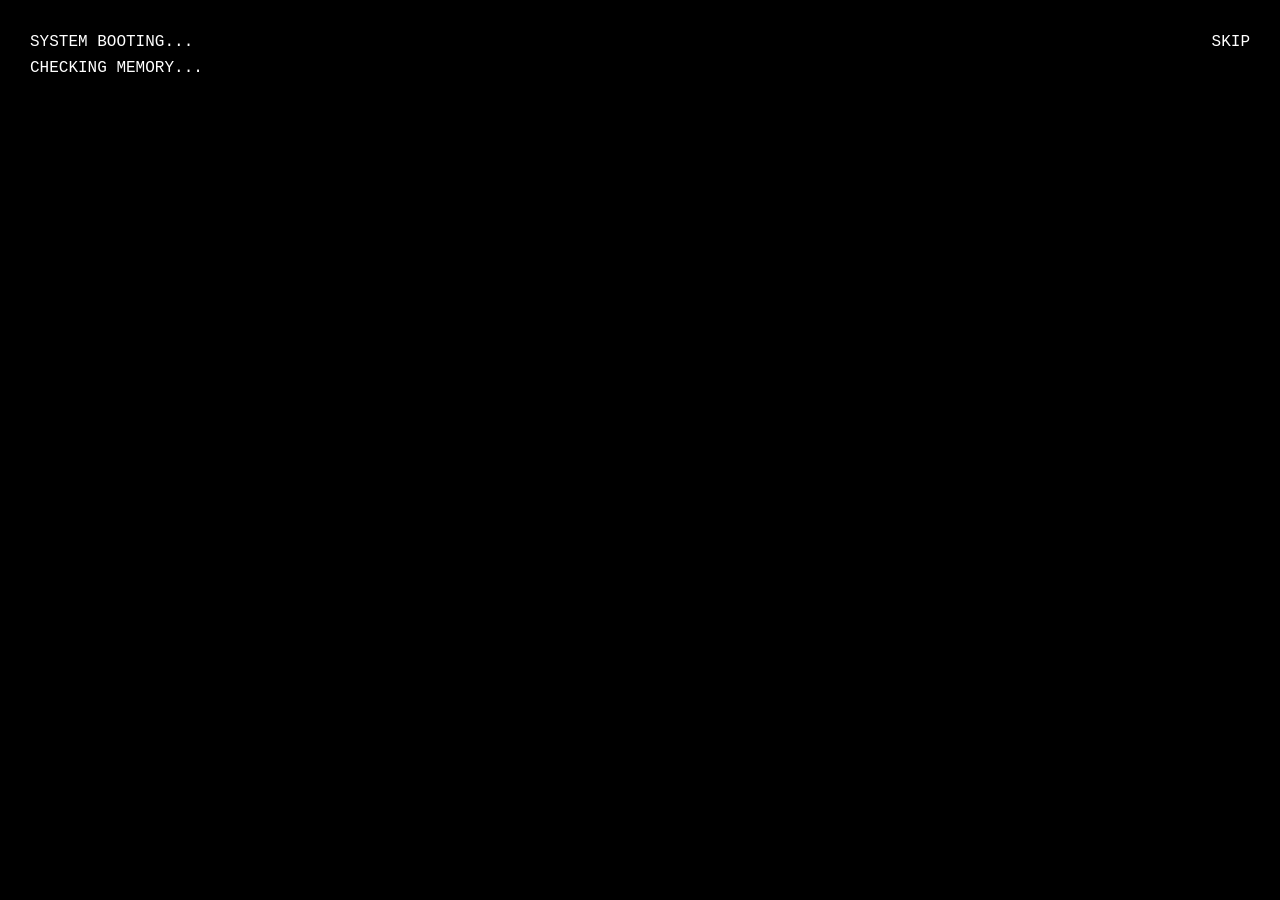
<file: HOME/index.html>
<!DOCTYPE html>
<html lang="ja">

<head>

    <meta charset="UTF-8">

    <meta
        name="viewport"
        content="width=device-width, initial-scale=1.0"
    >

    <title>サイトタイトル</title>

<link rel="stylesheet" href="home.css">

</head>


<body>

<!-- =========================================
     ローディング画面
========================================= -->

<div
    id="loading-screen"
    class="loading-screen"
>
<!-- ローディングスキップボタン -->
<button id="loadingSkipButton" class="loading-skip-button">
    SKIP
</button>
    <!-- 起動画面 -->

    <div
        id="boot-screen"
        class="boot-screen"
    >

        <div class="boot-text">

            <div
                id="line1"
                class="boot-line"
            ></div>

            <div
                id="line2"
                class="boot-line"
            ></div>

            <div
                id="line3"
                class="boot-line"
            ></div>

            <div
                id="line4"
                class="boot-line"
            ></div>

        </div>

    </div>


    <!-- =====================================
         ロードバー
    ====================================== -->

    <div
        id="loading-bar"
        class="loading-bar"
    >

        <div class="loading-bar-inner">

            <img
                src="../images/loading-bar.png"
                alt="Loading"
                class="loading-bar-image"
            >

            <div
                id="loading-text"
                class="loading-text"
            >
                Loading... 0%
            </div>

            <div class="progress-container">

                <div
                    id="progress-fill"
                    class="progress-fill"
                ></div>

            </div>

        </div>

    </div>

</div>



<!-- =========================================
     object03
========================================= -->

<div class="object03">

    <img
        src="../images/images-object03.png"
        alt=""
        class="object03-image"
    >

    <div class="object03-terminal">

        <div
            id="terminal-text"
            class="terminal-text"
        ></div>

    </div>

</div>


<!-- =========================================
     メインビジュアル
========================================= -->

<div class="visual-area">

    <section class="main-visual">


        <!-- 背景 -->

        <img
            src="../images/main-visual.png"
            alt="メインビジュアル"
            class="main-visual-image"
        >


        <!-- object01メニュー -->

        <img
            src="../images/images-object01.png"
            alt=""
            class="main-visual-object object01"
        >


<!-- button01work -->

<a href="../work/work.html">

    <img
        src="../images/images-button01.png"
        alt=""
        class="main-visual-button button01"
    >

</a>


<!-- button02profile -->

<a href="../profile/profile.html">

    <img
        src="../images/images-button02.png"
        alt=""
        class="main-visual-button button02"
    >

</a>


        <!-- object02小ウィンドウ -->

        <img
            src="../images/images-object02.png"
            alt=""
            class="main-visual-overlay overlay01"
        >


        <!-- text01 -->

        <img
            src="../images/images-text01.png"
            alt=""
            class="main-visual-overlay text01"
        >
        <!-- =========================================
             動画01〜03
        ========================================= -->

        <!-- 動画01 -->
        <video
            class="main-visual-video video01"
            src="../images/video01.mp4"
            autoplay
            muted
            loop
            playsinline
        ></video>

        <!-- 動画02 -->
        <video
            class="main-visual-video video02"
            src="../images/video02.mp4"
            autoplay
            muted
            loop
            playsinline
        ></video>

        <!-- 動画03 -->
        <video
            class="main-visual-video video03"
            src="../images/video03.mp4"
            autoplay
            muted
            loop
            playsinline
        ></video>

<!-- screen objects -->
<div class="screen-object01">


        <img src="../images/screen-object01.png"
             alt=""
             class="screen-object01-image active">


        <img src="../images/screen-object02.png"
             alt=""
             class="screen-object01-image">


        <img src="../images/screen-object03.png"
             alt=""
             class="screen-object01-image">


        <img src="../images/screen-object04.png"
     alt=""
     class="screen-object01-image">


<!-- クリック用リンク -->
<a
    id="screen-object01-link"
    class="screen-object01-link"
    href="https://bobaso.github.io/Po/work/works/work02/index.html"
    aria-label="作品ページを見る"
></a>


<!-- ドットエフェクト -->
<div class="screen-object01-dots"></div>

</div>
    </section>

</div>

    
<!-- =========================================
     JavaScript
========================================= -->

<script src="home.js"></script>

</body>

</html>
</file>
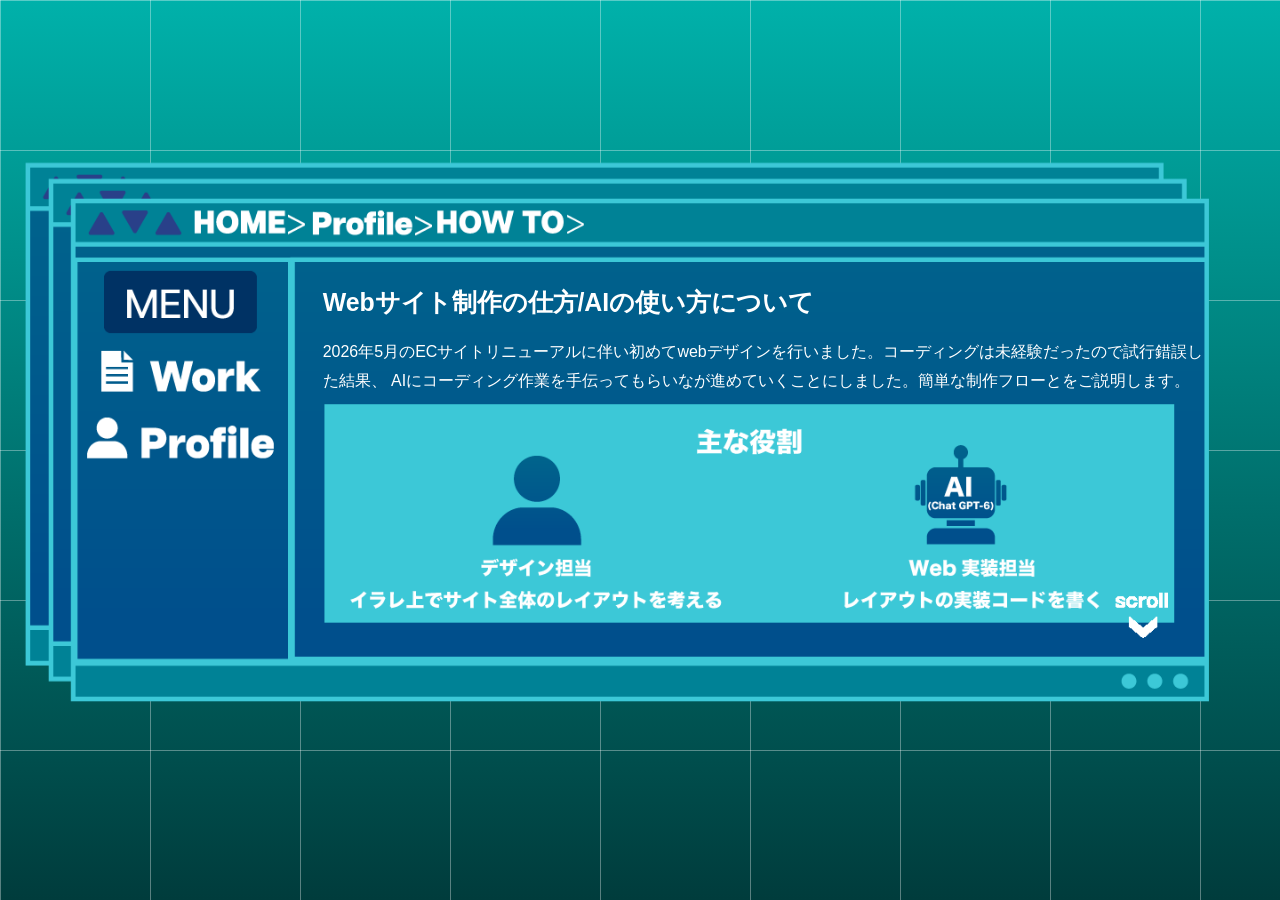
<file: make/index.html>
<!DOCTYPE html>
<html lang="ja">
<head>
    <meta charset="UTF-8">
    <meta name="viewport" content="width=device-width, initial-scale=1.0">

    <title>HOW TO MAKE</title>

    <link rel="stylesheet" href="hoewtomake.css">
</head>
<body>

    <!-- メインビジュアル全体 -->
    <main class="visual-area">

        <!-- 背景画像 -->
        <section class="main-visual">
            <img
                src="../images/profile-main-visual.png"
                alt=""
                class="main-visual-image">
        </section>

        <!-- HOME -->
        <a href="../HOME/?skipLoading=1">
            <img
                src="../images/home-bottom.png"
                alt="HOME"
                class="make-home-bottom">
        </a>

        <!-- PROFILE -->
        <a href="../profile/profile.html">
            <img
                src="../images/profile-bottom.png"
                alt="PROFILE"
                class="make-profile-bottom">
        </a>

        <!-- HOW TO MAKE ボタン -->

<a href="https://bobaso.github.io/Po/make/" class="make-how-to-link">
    <img
        src="../images/HOW-TO.png"
        alt="HOW TO MAKE"
        class="make-how-to-image">
</a>

   <!-- =========================================
     スクロール案内
========================================= -->

<div class="make-scroll">

    <img
        src="../images/scroll-arrow2.png"
        alt=""
        class="make-scroll-arrow"
    >

    <img
        src="../images/scroll-text2.png"
        alt="SCROLL"
        class="make-scroll-text"
    >

</div>
        
<!-- HOW TO MAKE 文字エリア -->
<div class="make-text-area">

    <div class="make-text">

        <div class="make-heading">
            Webサイト制作の仕方/AIの使い方について
        </div>

        <div class="make-text-content">
            2026年5月のECサイトリニューアルに伴い初めてwebデザインを行いました。コーディングは未経験だったので試行錯誤した結果、
            AIにコーディング作業を手伝ってもらいなが進めていくことにしました。簡単な制作フローとをご説明します。
        </div>

    </div>

</div>

        <!-- 画像01 -->
<img
    src="../images/make01.png"
    alt=""
    class="make-image01">

 <!-- make02用アニメーション画像 -->

<img
    src="../images/make02-03.png"
    alt=""
    class="make02-image make02-image03">

<img
    src="../images/make02-02.png"
    alt=""
    class="make02-image make02-image02">

<img
    src="../images/make02-01.png"
    alt=""
    class="make02-image make02-image01">       

        <!-- make03用画像 -->

<img
    src="../images/make03-03.png"
    alt=""
    class="make03-image make03-image03">

<img
    src="../images/make03-02.png"
    alt=""
    class="make03-image make03-image02">

<img
    src="../images/make03-01.png"
    alt=""
    class="make03-image make03-image01">
        
        <!-- オブジェクト01 -->
        <img
            src="../images/images-object01.png"
            alt=""
            class="make-object01">

        <!-- WORKボタン -->
        <a href="../work/work.html">
            <img
                src="../images/images-button01.png"
                alt="WORK"
                class="make-button01">
        </a>

        <!-- PROFILEボタン -->
        <a href="../profile/profile.html">
            <img
                src="../images/images-button02.png"
                alt="PROFILE"
                class="make-button02">
        </a>

    </main>

    <script src="hoewtomake.js"></script>

</body>
</html>
</file>
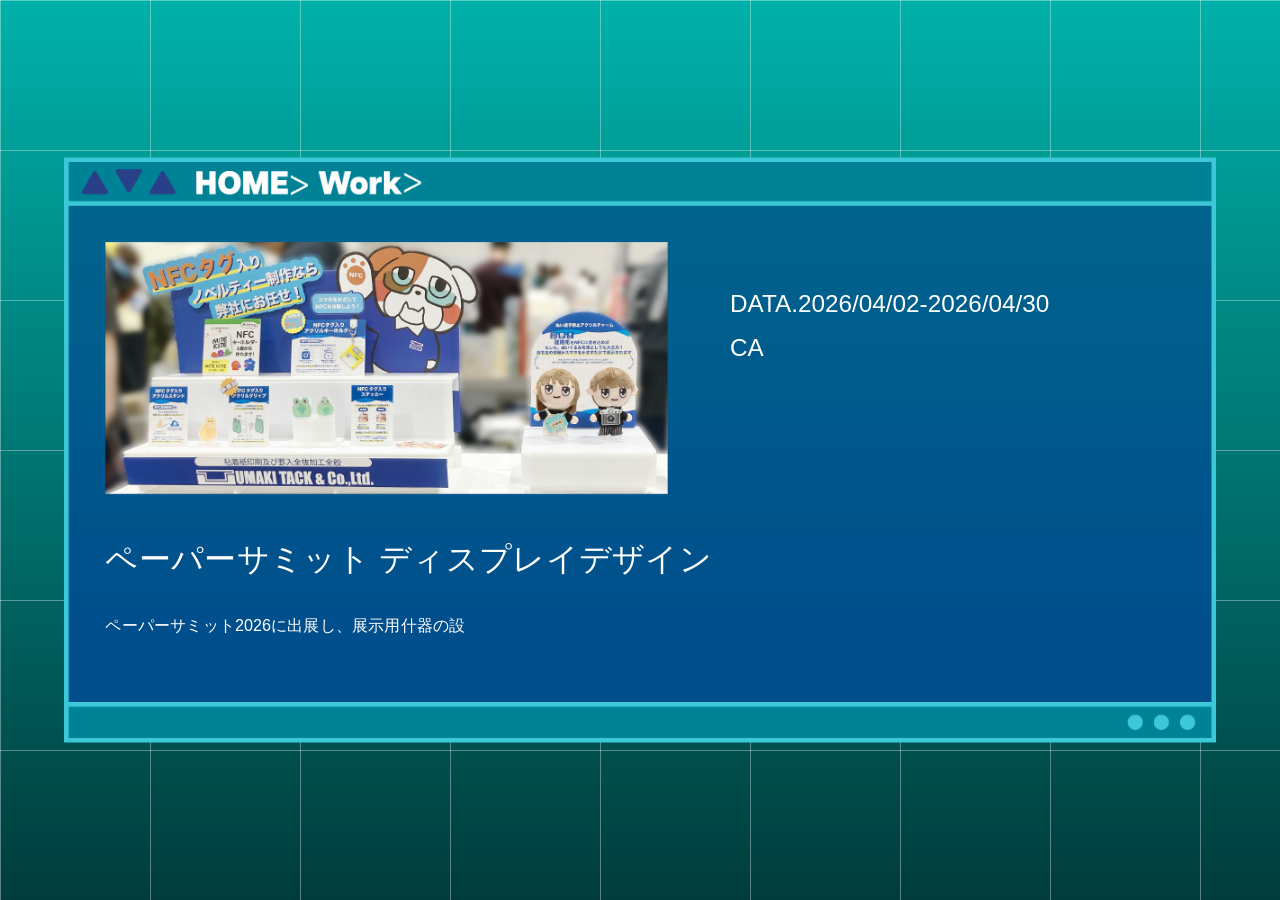
<file: work/works/work01/index.html>
<!DOCTYPE html>
<html lang="ja">

<head>

    <meta charset="UTF-8">

    <meta
        name="viewport"
        content="width=device-width, initial-scale=1.0">

    <title>作品01</title>

    <!-- 共通CSS -->
    <link
        rel="stylesheet"
        href="../common/detail.css">
<!-- work01専用CSS -->
<link
    rel="stylesheet"
    href="work01.css">
</head>

<body>

    <!-- 共通HTMLをここに生成 -->
    <div id="work-detail"></div>


    <!-- 作品01固有設定 -->
    <script src="work01.js"></script>

    <!-- 共通処理 -->
    <script src="../common/detail.js"></script>

</body>

</html>
</file>
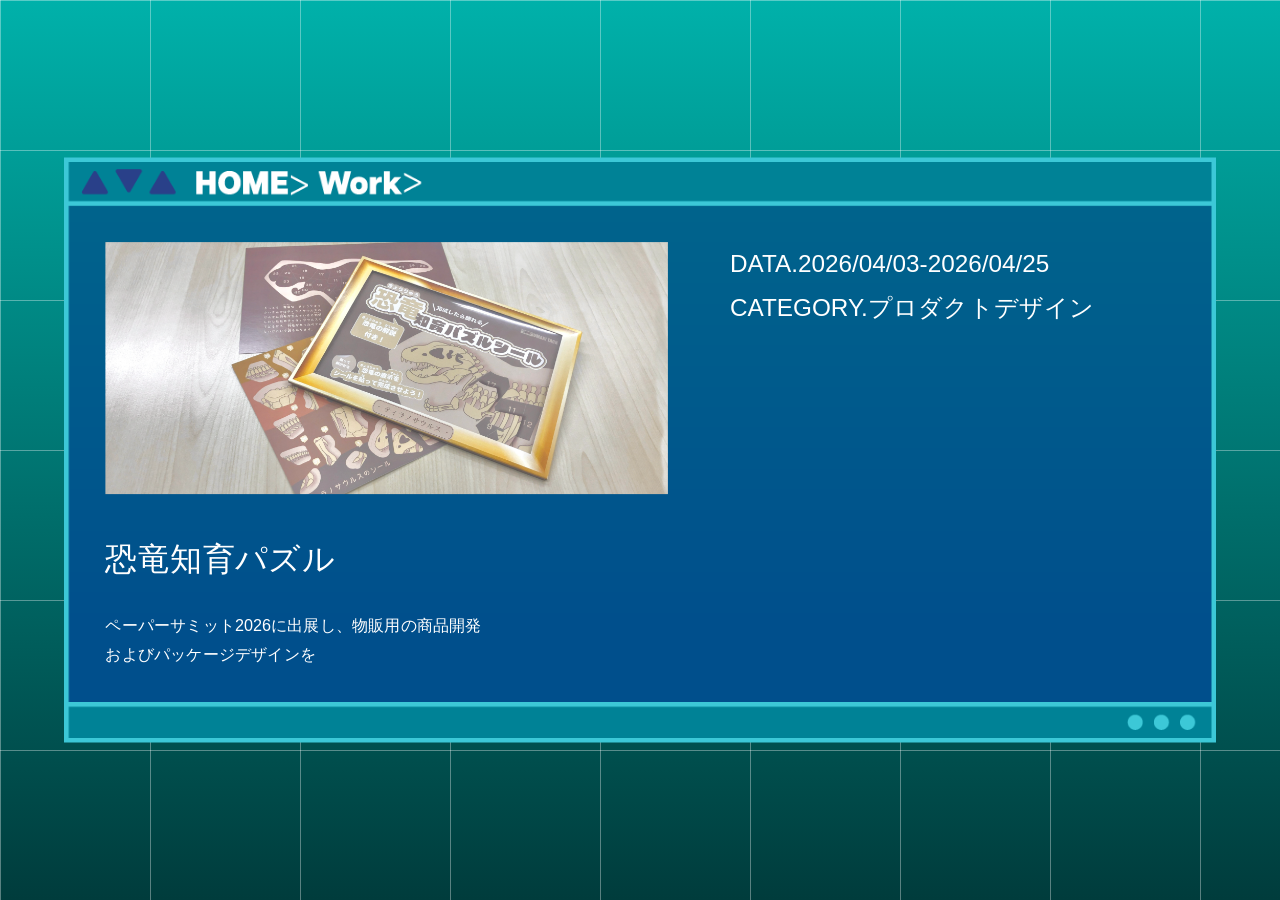
<file: work/works/work02/index.html>
<!DOCTYPE html>
<html lang="ja">

<head>

    <meta charset="UTF-8">

    <meta
        name="viewport"
        content="width=device-width, initial-scale=1.0">

    <title>作品02</title>

    <!-- 共通CSS -->
    <link
        rel="stylesheet"
        href="../common/detail.css">

    <!-- work02専用CSS -->
    <link
        rel="stylesheet"
        href="work02.css">

</head>

<body>

    <!-- 共通HTMLをここに生成 -->
    <div id="work-detail"></div>

    <!-- 作品02固有設定 -->
    <script src="work02.js"></script>

    <!-- 共通処理 -->
    <script src="../common/detail.js"></script>

</body>

</html>
</file>
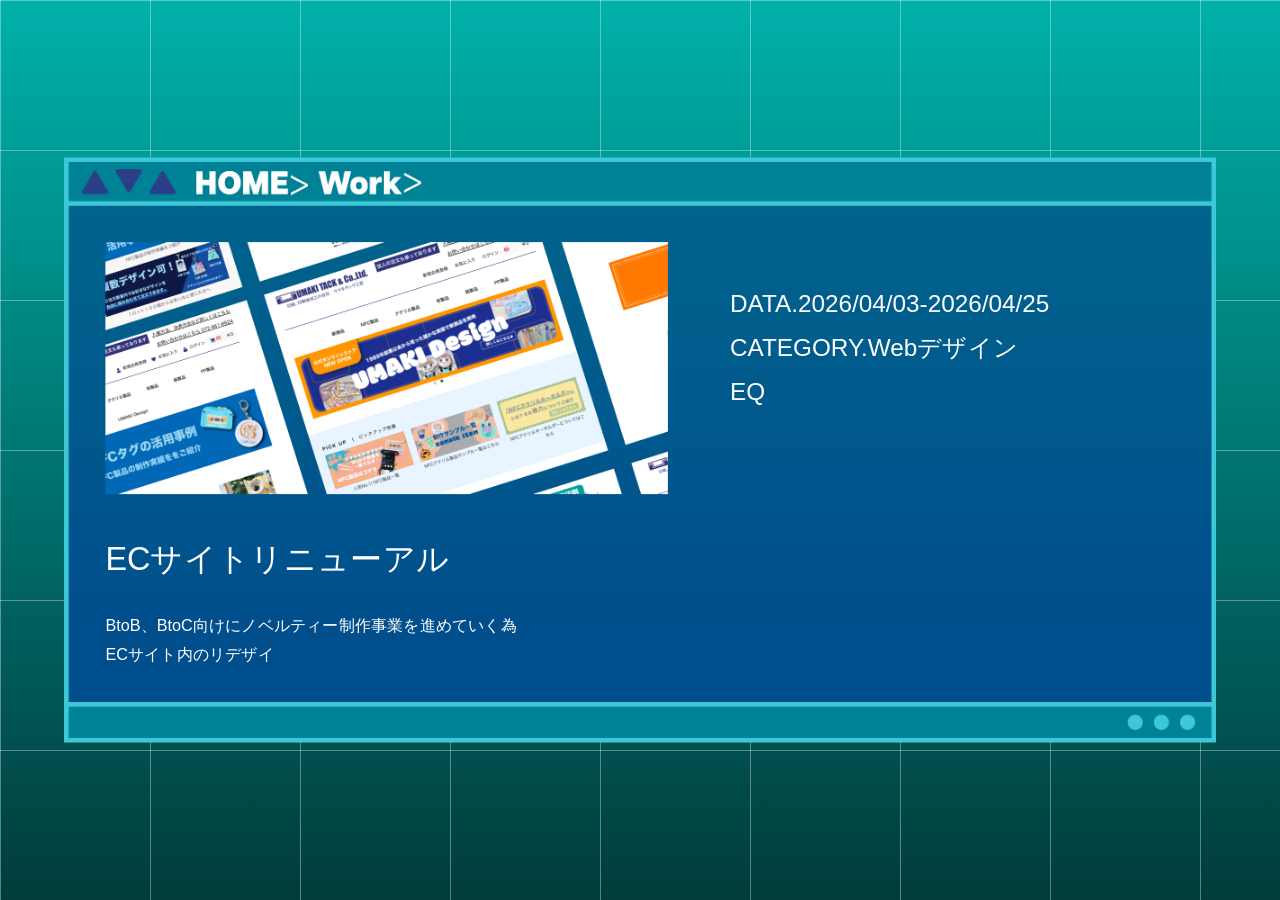
<file: work/works/work03/index.html>
<!DOCTYPE html>
<html lang="ja">

<head>
    <meta charset="UTF-8">
    <meta name="viewport" content="width=device-width, initial-scale=1.0">

    <title>WORK03</title>

    <!-- 共通CSS -->
    <link rel="stylesheet" href="../common/detail.css">

    <!-- WORK03専用CSS -->
    <link rel="stylesheet" href="work03.css">
</head>

<body>

    <!-- 作品詳細 -->
    <div id="work-detail"></div>

    <!-- WORK03専用JavaScript -->
    <script src="work03.js"></script>

    <!-- 共通JavaScript -->
    <script src="../common/detail.js"></script>

</body>

</html>
</file>
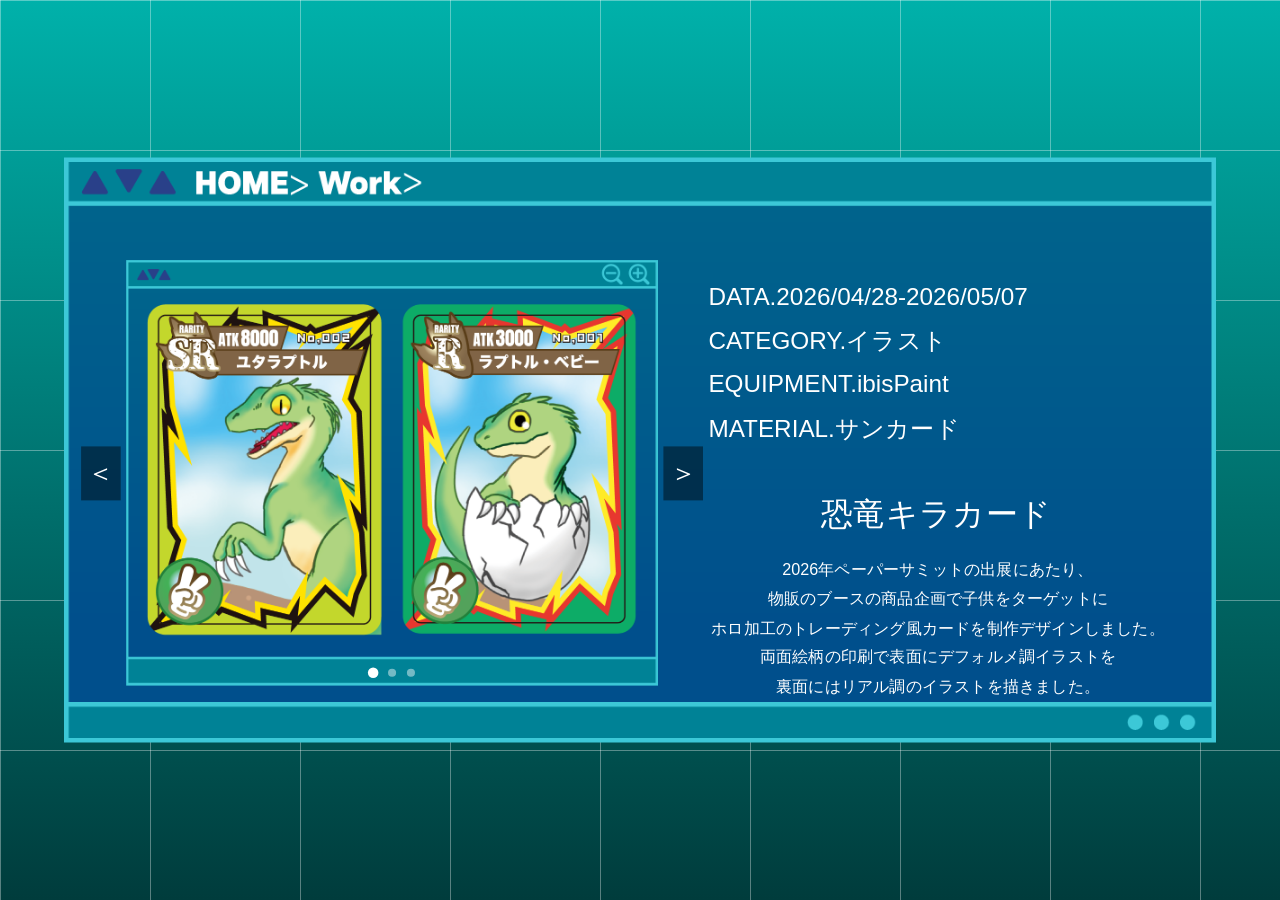
<file: work/works/work04/index.html>
<!DOCTYPE html>
<html lang="ja">

<head>
    <meta charset="UTF-8">
    <meta name="viewport" content="width=device-width, initial-scale=1.0">

    <title>WORK04</title>

    <!-- 共通CSS -->
    <link rel="stylesheet" href="../common/detail.css">

    <!-- 作品専用CSS -->
    <link rel="stylesheet" href="work04.css">
</head>

<body>

    <!-- 共通の作品詳細ページを表示する領域 -->
    <div id="work-detail"></div>

    <!-- 作品専用JS -->
    <script src="work04.js"></script>

    <!-- 共通JS -->
    <script src="../common/detail.js"></script>

</body>

</html>
</file>
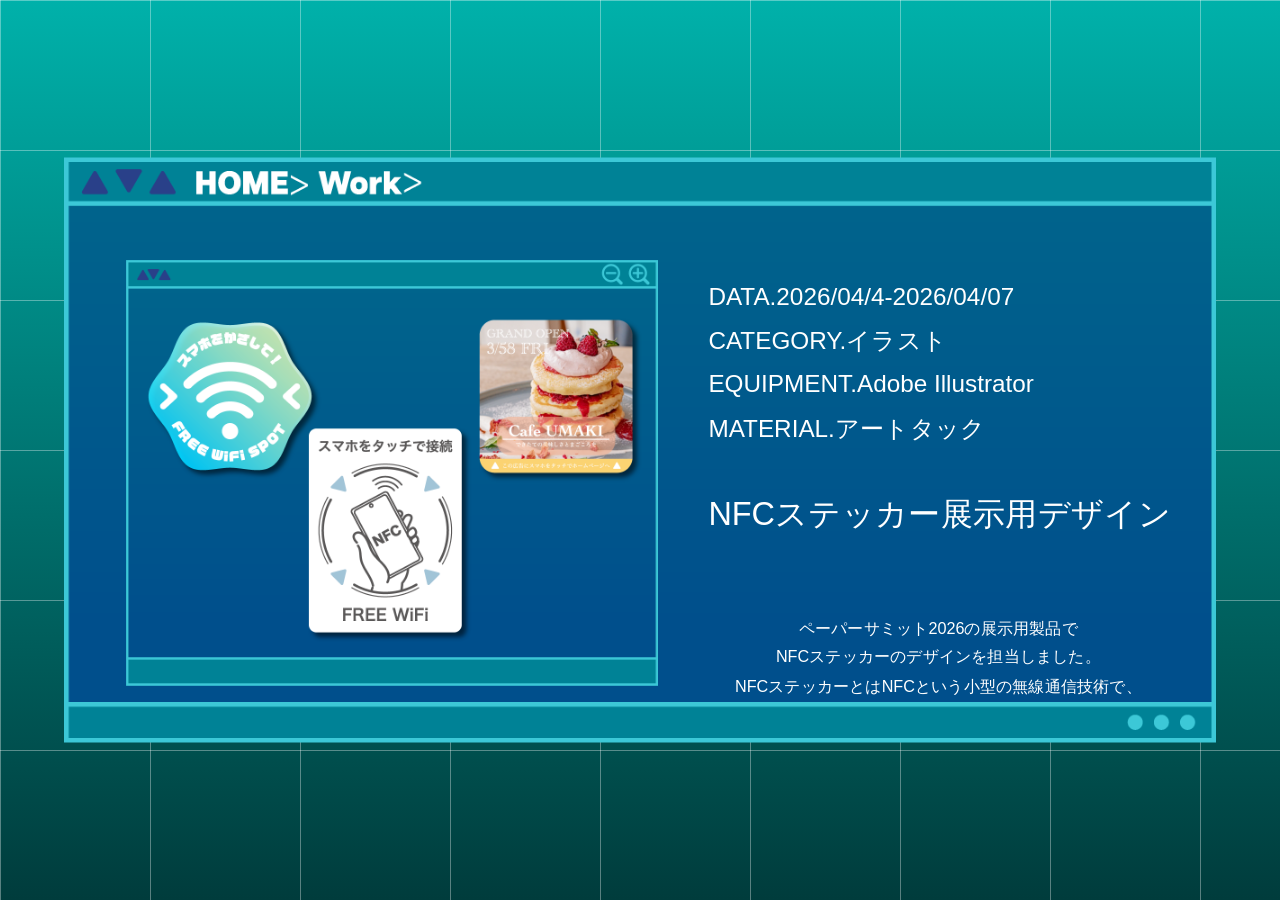
<file: work/works/work05/index.html>
<!DOCTYPE html>
<html lang="ja">

<head>
    <meta charset="UTF-8">
    <meta name="viewport" content="width=device-width, initial-scale=1.0">

    <title>WORK05</title>

    <!-- 共通CSS -->
    <link rel="stylesheet" href="../common/detail.css">

    <!-- 作品専用CSS -->
    <link rel="stylesheet" href="work05.css">
</head>

<body>

    <!-- 共通の作品詳細ページを表示する領域 -->
    <div id="work-detail"></div>

    <!-- 作品専用JS -->
    <script src="work05.js"></script>

    <!-- 共通JS -->
    <script src="../common/detail.js"></script>

</body>

</html>
</file>
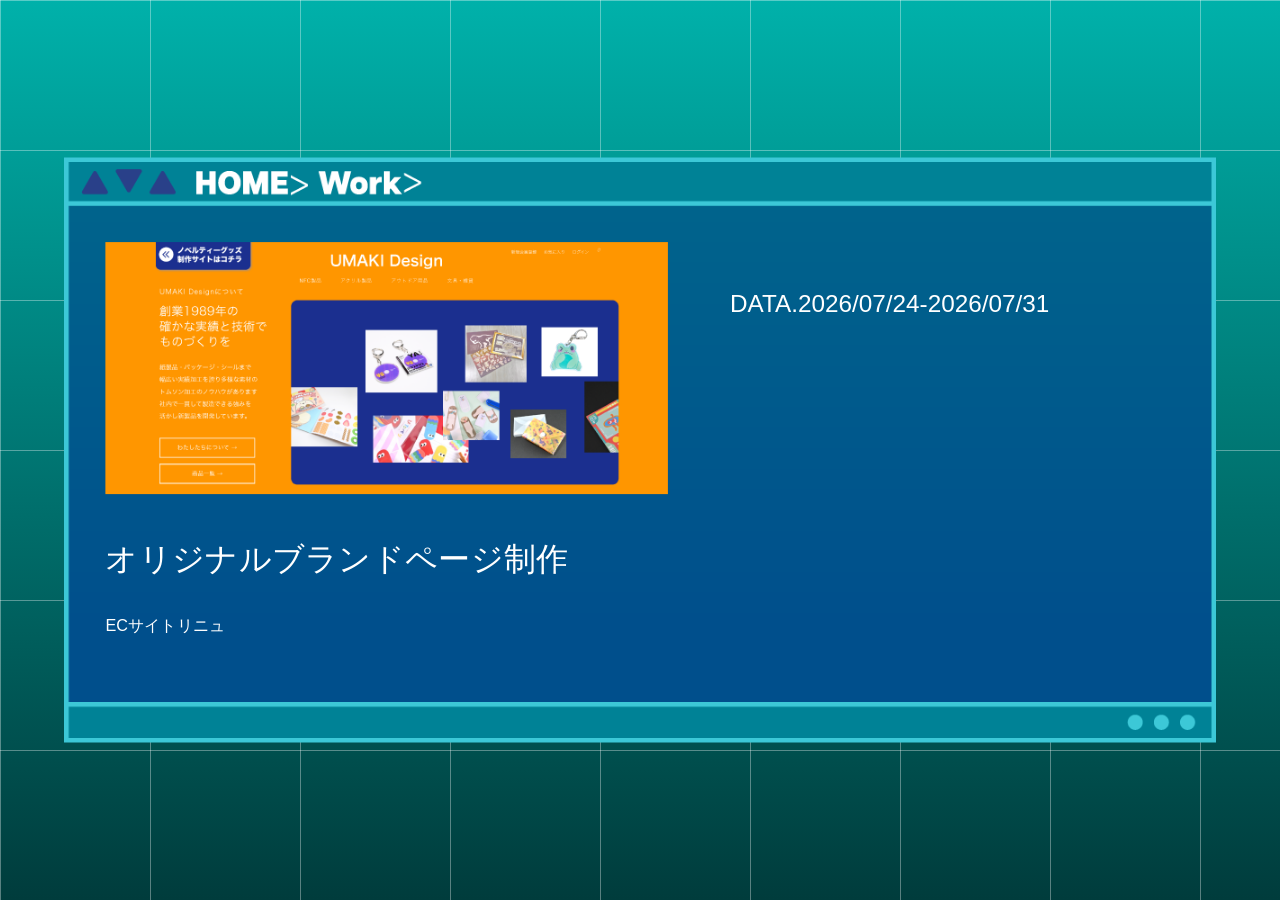
<file: work/works/work06/index.html>
<!DOCTYPE html>
<html lang="ja">

<head>
    <meta charset="UTF-8">
    <meta name="viewport" content="width=device-width, initial-scale=1.0">

    <title>WORK06</title>

    <!-- 共通CSS -->
    <link rel="stylesheet" href="../common/detail.css">

    <!-- WORK06専用CSS -->
    <link rel="stylesheet" href="work06.css">
</head>

<body>

    <div id="work-detail"></div>

    <!-- WORK06専用データ -->
    <script src="work06.js"></script>

    <!-- 共通JS -->
    <script src="../common/detail.js"></script>

</body>

</html>
</file>
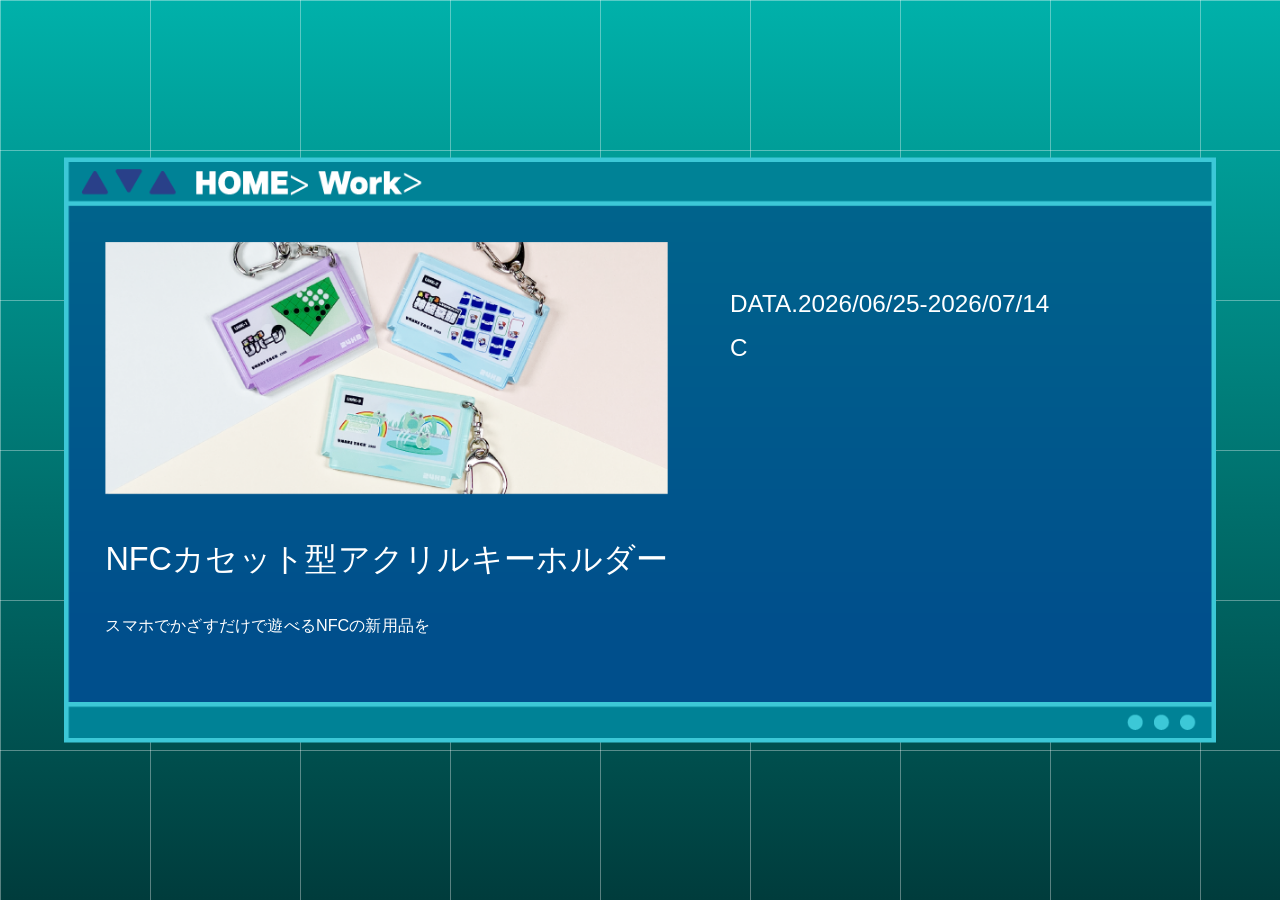
<file: work/works/work07/index.html>
<!DOCTYPE html>
<html lang="ja">

<head>
    <meta charset="UTF-8">
    <meta name="viewport" content="width=device-width, initial-scale=1.0">

    <title>WORK07</title>

    <link rel="stylesheet" href="../common/detail.css">
    <link rel="stylesheet" href="work07.css">
</head>

<body>

    <div id="work-detail"></div>

    <script src="work07.js"></script>
    <script src="../common/detail.js"></script>

</body>
</html>
</file>
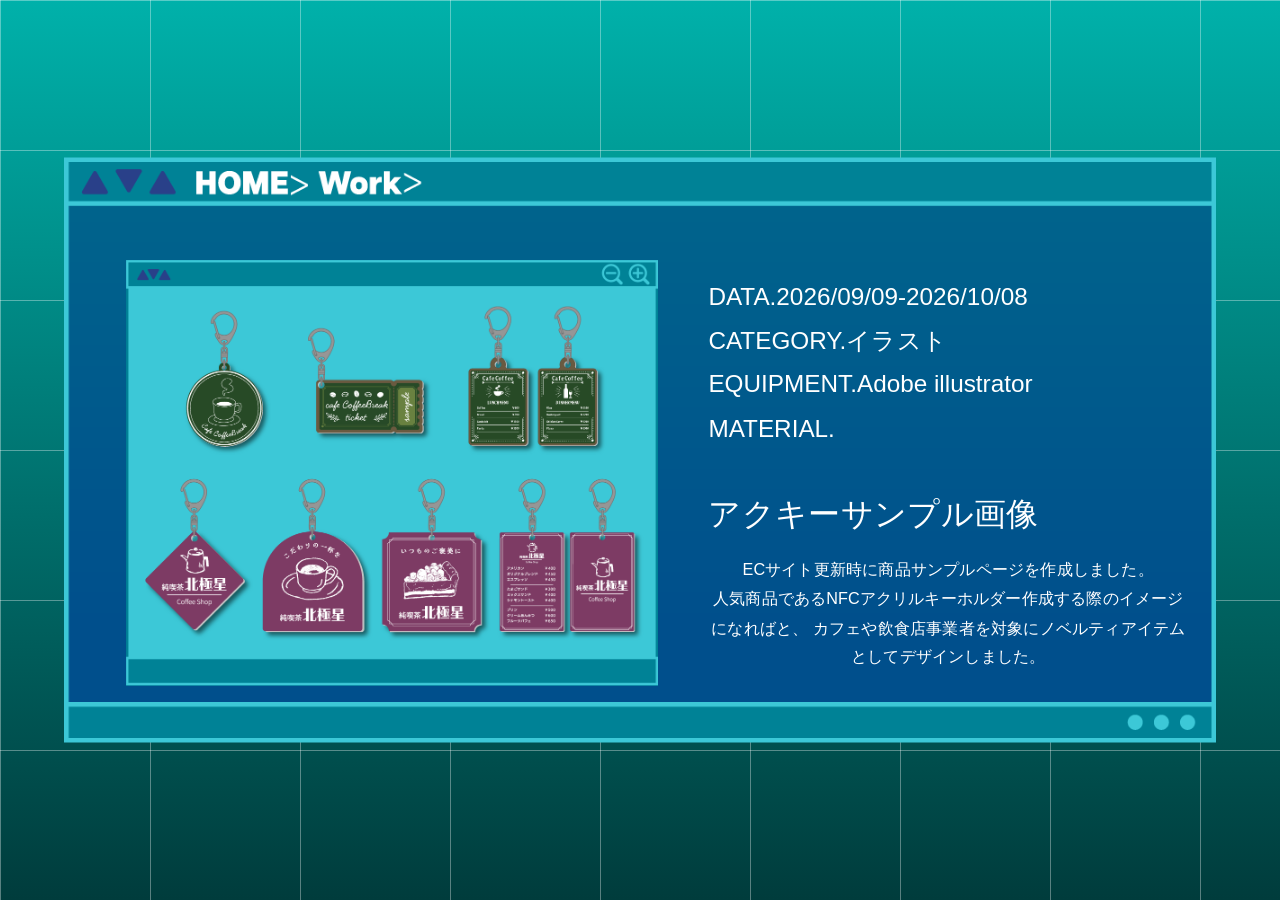
<file: work/works/work08/index.html>
<!DOCTYPE html>
<html lang="ja">

<head>
    <meta charset="UTF-8">
    <meta name="viewport" content="width=device-width, initial-scale=1.0">

    <title>WORK08</title>

    <!-- 共通CSS -->
    <link rel="stylesheet" href="../common/detail.css">

    <!-- WORK08専用CSS -->
    <link rel="stylesheet" href="work08.css">
</head>

<body>

    <div id="work-detail"></div>

    <!-- WORK08専用データ -->
    <script src="work08.js"></script>

    <!-- 共通JS -->
    <script src="../common/detail.js"></script>

</body>

</html>
</file>
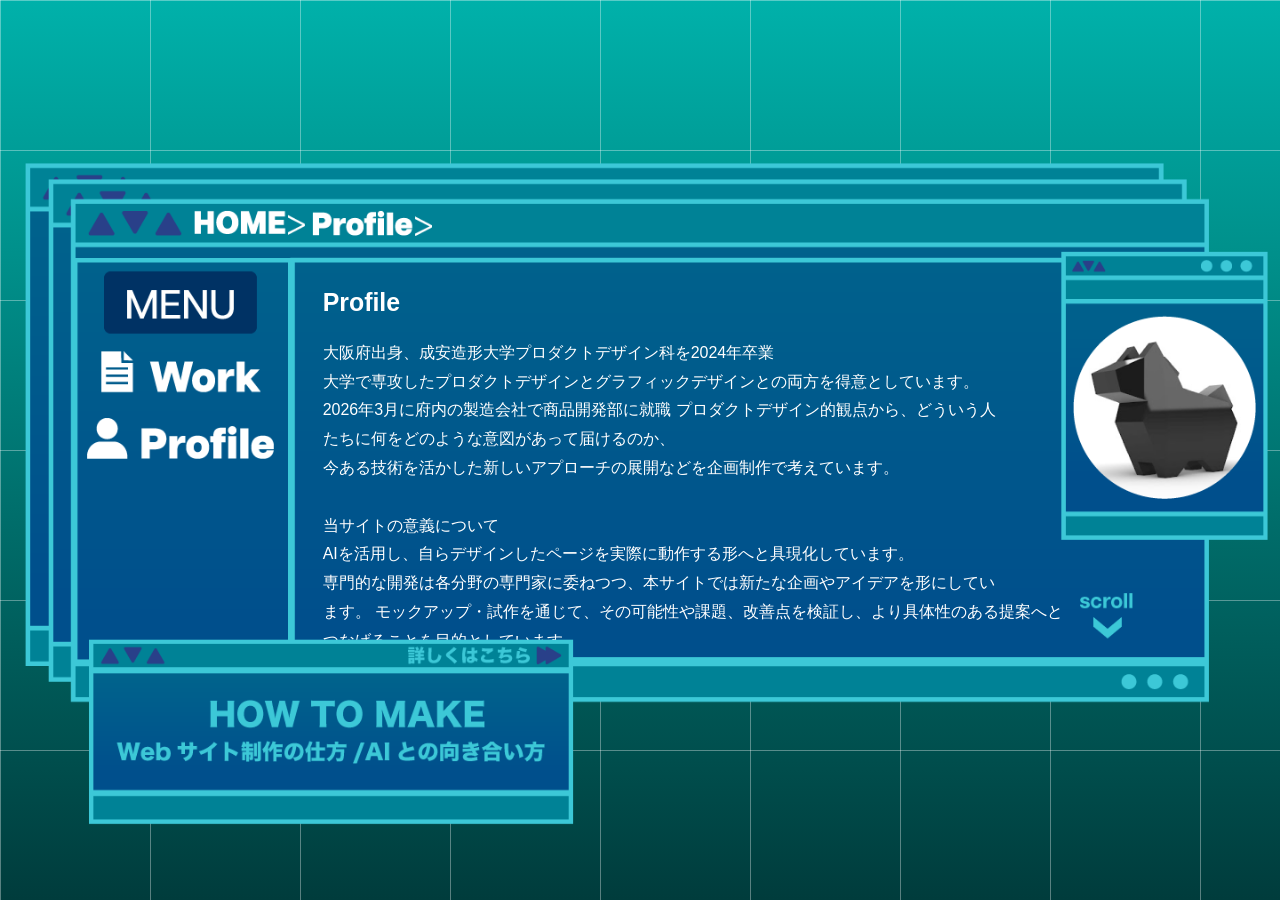
<file: profile/profile.html>
<!DOCTYPE html>
<html lang="ja">

<head>

    <meta charset="UTF-8">

    <meta
        name="viewport"
        content="width=device-width, initial-scale=1.0"
    >

    <title>PROFILE</title>

    <link rel="stylesheet" href="profile.css">

</head>


<body>


<!-- =========================================
     PROFILE 画面1
========================================= -->

<div class="profile-page profile-page01">

    <section class="main-visual">

        <!-- メインビジュアル -->

        <img
            src="../images/profile-main-visual.png"
            alt="PROFILE"
            class="main-visual-image"
        >
<!-- =========================================
     スクロール案内
========================================= -->

<div class="profile-scroll">

    <img
        src="../images/scroll-arrow.png"
        alt=""
        class="profile-scroll-arrow"
    >

    <img
        src="../images/scroll-text.png"
        alt="SCROLL"
        class="profile-scroll-text"
    >

</div>
<!-- =========================================
     共通ナビゲーション
========================================= -->

<a href="../HOME/?skipLoading=1">
    <img
        src="../images/home-bottom.png"
        alt="HOME"
        class="profile-home-bottom"
    >
</a>

<a href="profile.html">
    <img
        src="../images/profile-bottom.png"
        alt="PROFILE"
        class="profile-profile-bottom"
    >
</a>
        <!-- =========================================
             プロフィール文章
        ========================================= -->

        <div class="profile-text-area">

            <div class="profile-text">

                <div class="profile-text-object04-wrap">

                    <img
                        src="../images/images-object04.png"
                        alt=""
                        class="profile-text-object04"
                    >

                </div>


                <div class="profile-heading">
                    Profile
                </div>


                <div class="profile-text-content">
                    大阪府出身、成安造形大学プロダクトデザイン科を2024年卒業<br>
                    大学で専攻したプロダクトデザインとグラフィックデザインとの両方を得意としています。<br>
                    2026年3月に府内の製造会社で商品開発部に就職
                    プロダクトデザイン的観点から、どういう人たちに何をどのような意図があって届けるのか、<br>
                    今ある技術を活かした新しいアプローチの展開などを企画制作で考えています。<br>
                    <br>
                    当サイトの意義について<br>
                    AIを活用し、自らデザインしたページを実際に動作する形へと具現化しています。<br>
                    専門的な開発は各分野の専門家に委ねつつ、本サイトでは新たな企画やアイデアを形にしています。
                    モックアップ・試作を通じて、その可能性や課題、改善点を検証し、より具体性のある提案へと<br>つなげることを目的としています。
                </div>

            </div>

        </div>


        <!-- =========================================
             object01
        ========================================= -->

        <img
            src="../images/images-object01.png"
            alt=""
            class="profile-object01"
        >


        <!-- =========================================
             button01 WORK
        ========================================= -->

        <a href="../work/work.html">

            <img
                src="../images/images-button01.png"
                alt="WORK"
                class="profile-button01"
            >

        </a>


         <!-- =========================================
             button02 PROFILE
        ========================================= -->

        <a href="profile.html">

            <img
                src="../images/images-button02.png"
                alt="PROFILE"
                class="profile-button02"
            >

        </a>


        <!-- =========================================
             object05 HOW TO MAKE リンク
        ========================================= -->

        <a href="https://bobaso.github.io/Po/make/"
           class="profile-object05-link">

            <img
                src="../images/images-object05.png"
                alt="HOW TO MAKE"
                class="profile-object05"
            >

        </a>

    </section>

</div>



<!-- =========================================
     PROFILE 画面2
========================================= -->

<div class="profile-page profile-page02">

    <section class="main-visual">

        <!-- メインビジュアル -->

        <img
            src="../images/profile-main-visual.png"
            alt="PROFILE"
            class="main-visual-image"
        >
<!-- =========================================
     スクロール案内
========================================= -->

<div class="profile-scroll">

    <img
        src="../images/scroll-arrow.png"
        alt=""
        class="profile-scroll-arrow"
    >

    <img
        src="../images/scroll-text.png"
        alt="SCROLL"
        class="profile-scroll-text"
    >

</div>
<!-- =========================================
     共通ナビゲーション
========================================= -->

<a href="../HOME/?skipLoading=1">
    <img
        src="../images/home-bottom.png"
        alt="HOME"
        class="profile-home-bottom"
    >
</a>

<a href="profile.html">
    <img
        src="../images/profile-bottom.png"
        alt="PROFILE"
        class="profile-profile-bottom"
    >
</a>
        <!-- =========================================
             object01
        ========================================= -->

        <img
            src="../images/images-object01.png"
            alt=""
            class="profile-object01"
        >

<!-- =========================================
     画面2 アイコン
========================================= -->

<img
    src="../images/aiicon.png"
    alt=""
    class="profile-page02-aiicon"
>

<img
    src="../images/pricon.png"
    alt=""
    class="profile-page02-pricon"
>

<img
    src="../images/psicon.png"
    alt=""
    class="profile-page02-psicon"
>

<img
    src="../images/rinoicon.png"
    alt=""
    class="profile-page02-rinoicon"
>

<!-- =========================================
     画面2 text02
========================================= -->

<img
    src="../images/images-text02.png"
    alt=""
    class="profile-page02-text02"
>

<img
    src="../images/images-text03.png"
    alt=""
    class="profile-page02-text03"
>

<img
    src="../images/images-text04.png"
    alt=""
    class="profile-page02-text04"
>

<img
    src="../images/images-text05.png"
    alt=""
    class="profile-page02-text05"
>

<img
    src="../images/images-text06.png"
    alt=""
    class="profile-page02-text06"
>        
<!-- =========================================
     画面2 パラメータバー
========================================= -->

<div class="profile-page02-parameter">

    <!-- 下画像 -->
    <img
        src="../images/parameter-base.png"
        alt=""
        class="profile-page02-parameter-base"
    >

    <!-- 上画像 -->
    <div class="profile-page02-parameter-fill">

        <img
            src="../images/parameter-fill.png"
            alt=""
            class="profile-page02-parameter-top"
        >

    </div>

</div>

<!-- =========================================
     画面2 パラメータバー2
========================================= -->

<div class="profile-page02-parameter parameter02">

    <img
        src="../images/parameter-base.png"
        alt=""
        class="profile-page02-parameter-base"
    >

    <div class="profile-page02-parameter-fill">

        <img
            src="../images/parameter-fill.png"
            alt=""
            class="profile-page02-parameter-top"
        >

    </div>

</div>


<!-- =========================================
     画面2 パラメータバー3
========================================= -->

<div class="profile-page02-parameter parameter03">

    <img
        src="../images/parameter-base.png"
        alt=""
        class="profile-page02-parameter-base"
    >

    <div class="profile-page02-parameter-fill">

        <img
            src="../images/parameter-fill.png"
            alt=""
            class="profile-page02-parameter-top"
        >

    </div>

</div>


<!-- =========================================
     画面2 パラメータバー4
========================================= -->

<div class="profile-page02-parameter parameter04">

    <img
        src="../images/parameter-base.png"
        alt=""
        class="profile-page02-parameter-base"
    >

    <div class="profile-page02-parameter-fill">

        <img
            src="../images/parameter-fill.png"
            alt=""
            class="profile-page02-parameter-top"
        >

    </div>

</div>        
 <!-- =========================================
     PROFILE 画面2 ツールチップ
========================================= -->

<div class="profile-page02-tooltip-area profile-tooltip01">
    <div class="profile-page02-tooltip">
        イラレは高校生時代から使用しており、<br>
        基本的な操作はもちろんのことたまに絵を描いたりします。
    </div>
</div>

<div class="profile-page02-tooltip-area profile-tooltip02">
    <div class="profile-page02-tooltip">
        社内のSNS運用のため最近使用を始めました、<br>
        撮った動画をトリミングしたり簡単な操作ができます。
    </div>
</div>

<div class="profile-page02-tooltip-area profile-tooltip03">
    <div class="profile-page02-tooltip">
        撮影したもののレタッチや加工など基本的な操作を一通りできます。
    </div>
</div>

<div class="profile-page02-tooltip-area profile-tooltip04">
    <div class="profile-page02-tooltip">
        ３Dモデリングツールです。大学２年生から勉強を始めました。勉強することは<br>
        まだ沢山ありますが、目の前にある工業製品を計測して3Dデータにしたり<br>
        モデリングしたものを3Dプリンターで出力することができます。
    </div>
</div>       
<!-- =========================================
             button01 WORK
========================================= -->

        <a href="../work/work.html">

            <img
                src="../images/images-button01.png"
                alt="WORK"
                class="profile-button01"
            >

        </a>


<!-- =========================================
             button02 PROFILE
========================================= -->

        <a href="profile.html">

            <img
                src="../images/images-button02.png"
                alt="PROFILE"
                class="profile-button02"
            >

        </a>

    </section>

</div>



<!-- =========================================
     JavaScript
========================================= -->

<script src="profile.js"></script>

</body>

</html>
</file>
<file: HOME/home.css>
/* =========================================
   ページ全体の背景
========================================= */

html,
body {
    margin: 0;
    padding: 0;
    width: 100%;
    min-height: 100%;
}

body {
    min-height: 100vh;

    /* 上から下へのグラデーション */
    background:
        linear-gradient(
            to bottom,
            #00b1aa 0%,
            #003c3c 100%
        );

    position: relative;
}


/* =========================================
   白線の方眼背景
========================================= */

body::before {
    content: "";
    position: fixed;
    top: 0;
    left: 0;
    width: 100%;
    height: 100%;

    pointer-events: none;

    background-image:
        linear-gradient(
            to right,
            rgba(255, 255, 255, 0.35) 1px,
            transparent 1px
        ),
        linear-gradient(
            to bottom,
            rgba(255, 255, 255, 0.35) 1px,
            transparent 1px
        );

    background-size: 150px 150px;

    z-index: 0;
}
/* =========================================
   ローディング画面
========================================= */

.loading-screen {
    position: fixed;

    top: 0;
    left: 0;

    width: 100%;
    height: 100vh;

    background: #000000;

    z-index: 9999;

    overflow: hidden;

    transition: background 0.5s ease;
}


/* =========================================
   ローディング終了後
========================================= */

.loading-screen.is-background {
    background: transparent;
}

/* =========================================
   ローディングスキップボタン
========================================= */

.loading-skip-button {
    position: absolute;

    top: 30px;
    right: 30px;

    z-index: 10000;

    padding: 0;

    border: none;
    background: transparent;

    color: #ffffff;

    font-family:
        "Courier New",
        monospace;

    font-size: 16px;

    line-height: 1.6;

    cursor: pointer;
}
/* =========================================
   起動画面
========================================= */

.boot-screen {
    position: absolute;

    top: 0;
    left: 0;

    width: 100%;
    height: 100%;

    background: #000000;

    padding: 30px;

    box-sizing: border-box;

    color: #ffffff;

    font-family: "Courier New", monospace;

    font-size: 16px;

    line-height: 1.6;
}


/* =========================================
   起動画面の文字
========================================= */

.boot-line {
    min-height: 26px;
}


/* =========================================
   ロードバー全体
========================================= */

.loading-bar {

    position: absolute;

    top: 50%;
    left: 50%;

    transform: translate(-50%, -50%);

    /*
       800 × 305pxを基準にする
    */

    width: min(800px, 80vw);

    aspect-ratio: 800 / 305;

    display: none;

    container-type: size;
}


/* =========================================
   800 × 305pxの基準となる内部
========================================= */

.loading-bar-inner {

    position: relative;

    width: 100%;
    height: 100%;

}


/* =========================================
   loading-bar.png
========================================= */

.loading-bar-image {

    position: absolute;

    top: 0;
    left: 0;

    width: 100%;
    height: 100%;

    display: block;

}


/* =========================================
   Loading... 0%
========================================= */

.loading-text {

    position: absolute;

    left: 10%;
    top: 29.836%;

    width: 32%;
    height: 14.426%;

    color: #ffffff;

    font-family: "Courier New", monospace;

    font-size: 30px;

    line-height: 1;

    display: flex;

    align-items: center;

    justify-content: center;

    white-space: nowrap;

    z-index: 2;
}


/* =========================================
   進行バー
========================================= */

.progress-container {

    position: absolute;

    left: 10%;
    top: 47.541%;

    width: 81%;
    height: 14.426%;

    overflow: hidden;

    z-index: 2;
}


/* =========================================
   進行ゲージ
========================================= */

.progress-fill {

    width: 0%;
    height: 100%;

    /*
       縦線のゲージ
    */

    background-image:
        repeating-linear-gradient(
            to right,
            #ffffff 0,
            #ffffff 5px,
            transparent 5px,
            transparent 12px
        );

    background-repeat: repeat-x;

    transition: width 0.08s linear;
}


/* =========================================
   起動画面を消す
========================================= */

.boot-screen.is-hidden {
    display: none;
}

/* =========================================
   メインビジュアル全体
========================================= */

.visual-area {
    position: fixed;

    top: 50%;
    left: 50%;

    width: min(
        100vw,
        calc(100vh * 1440 / 675)
    );

    aspect-ratio: 1440 / 675;

    transform: translate(-50%, -50%);

    z-index: 3;
}
/* =========================================
   メインビジュアル
========================================= */

.main-visual {
    position: absolute;
    top: 0;
    left: 0;
    width: 100%;
    height: 100%;

    opacity: 0;

    transform: translateX(-100px);

    transition:
        opacity 0.3s ease,
        transform 0.3s ease;

    z-index: 4;
}


/* =========================================
   ローディング完了後
========================================= */

.main-visual.is-visible {
    opacity: 1;
    transform: translateX(0);
}


/* =========================================
   メインビジュアル画像
========================================= */

.main-visual-image {

    display: block;

    width: 100%;
    height: auto;

}
/* =========================================
   メインビジュアル内オブジェクト
========================================= */

.main-visual-object {

    position: absolute;

    display: block;

    z-index: 2;

}

/* =========================================
   メインビジュアル内ボタン
========================================= */

.main-visual-button {

    position: absolute;

    display: block;

    z-index: 3;

    cursor: pointer;

    transition:
        transform 0.2s ease,
        filter 0.2s ease;
}


/* =========================================
   ボタン ホバー
========================================= */

.main-visual-button:hover {

    transform: scale(1.05) translateY(-3px);

    filter: brightness(1.15);

}


/* =========================================
   ボタン01
========================================= */

.button01 {
    left: 9.5139%;
    top: 39.5556%;
    width: 12.4306%;
    height: auto;
}


/* =========================================
   ボタン02
========================================= */

.button02 {
    left: 9.2361%;
    top: 51.7037%;
    width: 14.6528%;
    height: auto;
}
/* =========================================
   オブジェクト01
========================================= */

.object01 {

    left: 10.7639%;
    top: 24.4444%;

    width: 11.9444%;
    height: 10.3704%;

}

.main-visual-overlay {
    position: absolute;
    display: block;
    z-index: 10;
}

.overlay01 {
    left: 8.4722%;
    top: 65.1852%;
    width: 16.1111%;
    height: auto;
}

.text01 {
    left: 15.9722%;
    top: 9%;
    width: 9.3056%;
    height: auto;
}
/* =========================================
   object03 グループ
========================================= */

.object03 {

    position: fixed;

    /*
       メインビジュアルと同じ
       1440 × 675 の基準サイズ
    */
    top: 50%;
    left: 50%;

    width: min(
        100vw,
        calc(100vh * 1440 / 675)
    );

    aspect-ratio: 1440 / 675;

    transform: translate(-50%, -50%);

    z-index: 2;

    opacity: 0;

    pointer-events: none;

    transition:
        opacity 0.8s ease;
}


.object03.is-visible {
    opacity: 1;
}
/* =========================================
   object03本体画像
========================================= */

.object03-image {
    position: absolute;

    left: 73%;
    top: -25%;

    width: 26.1806%;

    height: auto;

    display: block;
   
 　　z-index: 1;
   
    pointer-events: none;

    clip-path: inset(
        42.1149%
        0
        42.0881%
        0
    );

    transition:
        clip-path 0.8s ease;
}



/* =========================================
   object03 上バー・下バー
========================================= */

.object03::before,
.object03::after {
    content: "";
    position: absolute;
    left: 73%;
    width: 26.1806%;
    height: 7.8261%;
background-image:
    url("../images/images-object03.png");
    background-repeat: no-repeat;
    background-size: 100% auto;
    pointer-events: none;
    transition:
        transform 0.8s ease;
}

/* 上バー */
.object03::before {
    z-index: 3;
    top: 3.7407%;
    background-position:
        0 0;
}

/* 下バー */
.object03::after {
    z-index: 3;
    top: 9.0741%;
    background-position:
        0 100%;
}


/* =========================================
   OPEN時
========================================= */

.object03.is-open .object03-image {
    clip-path: inset(
        0
        0
        0
        0
    );
}

.object03.is-open::before {
    transform:
        translateY(-368%);
}

.object03.is-open::after {
    transform:
        translateY(340%);
}
/* =========================================
   object03内 MS-DOS風ターミナル
========================================= */

.object03-terminal {
    position: absolute;

    left: 73%;
    top: -22%;

    width: 24.0972%;
    height: 54.5185%;

    z-index: 4;

    overflow: hidden;

    pointer-events: none;

    opacity: 0;

    transition: opacity 0.8s ease;

    box-sizing: border-box;
}


.object03-terminal.is-visible {
    opacity: 1;
}


.terminal-text {
    width: 100%;
    height: 100%;

    padding: 18px;

    box-sizing: border-box;

    color: #ffffff;

    font-family:
        "Courier New",
        "ＭＳ ゴシック",
        monospace;

    font-size: 9px;

    line-height: 1.35;

    text-align: left;

    white-space: pre-wrap;

    overflow: hidden;

    text-shadow:
        0 0 4px rgba(255,255,255,0.8);
}


/* =========================================
   HOME 動画01〜03
========================================= */

.main-visual-video {
    position: absolute;

    /* 1440 × 675 の基準サイズに対する割合 */
    width: 16.9444%;
    height: 18.6667%;

    display: block;
    object-fit: fill;

    z-index: 10;
    pointer-events: none;
}

/* =========================================
   動画01
========================================= */

.video01 {
    left: 75.5%;
    top: 19.7037%;
}

/* =========================================
   動画02
========================================= */

.video02 {
    left: 75.5%;
    top: 40.7407%;
}

/* =========================================
   動画03
========================================= */

.video03 {
    left: 75.5%;
    top: 61.9259%;
}
/* =========================================
   screen object01
   画像表示範囲
========================================= */

.screen-object01 {
    position: absolute;

    left: 27.8472%;
    top: 17.037%;

    width: calc(45.3472% + 1px);
    height: 52.1481%;

    overflow: hidden;

    z-index: 5;
}
/* =========================================
   screen object01
   画像切り替え・ズームアウト
========================================= */

.screen-object01-image {
    position: absolute;

    top: 0;
    left: 0;

    display: block;

    width: 100%;
    height: 100%;

    object-fit: contain;

    opacity: 0;
    filter: blur(0);

    transform: scale(1.3);

    transition:
        opacity 1.5s ease,
        filter 1.5s ease;
}

/* 表示中の画像 */

.screen-object01-image.active {
    opacity: 1;
    z-index: 1;
}

/* ぼかしながら消える画像を手前に表示 */

.screen-object01-image.blur-out {
    opacity: 0;
    filter: blur(15px);
    z-index: 2;
}

/* ズームアウト */

.screen-object01-image.zoom-out {
    animation: screenObject01ZoomOut 8s ease-out forwards;
}

/* ぼかしながら消える */

.screen-object01-image.blur-out {
    opacity: 0;
    filter: blur(15px);
}

@keyframes screenObject01ZoomOut {
    from {
        transform: scale(1.3);
    }

    to {
        transform: scale(1);
    }
}


/* =========================================
   細かいドットエフェクト
========================================= */

.screen-object01-dots {
    position: absolute;

    top: 0;
    left: 0;

    width: 100%;
    height: 100%;

    z-index: 10;

    pointer-events: none;

    background-image: radial-gradient(
        rgba(0, 0, 0, 0.35) 0.7px,
        transparent 0.8px
    );

    background-size: 4px 4px;
}

/* =========================================
   screen object01
   クリックリンク
========================================= */

.screen-object01-link {
    position: absolute;

    top: 0;
    left: 0;

    display: block;

    width: 100%;
    height: 100%;

    z-index: 9;

    cursor: pointer;
}
</file>
<file: make/hoewtomake.css>
/* =========================================
   HOW TO MAKE
   全体レイアウト
========================================= */

* {
    margin: 0;
    padding: 0;
    box-sizing: border-box;
}

html,
body {
    width: 100%;
    height: 100%;
    overflow: hidden;
}

/* =========================================
   背景
========================================= */

body {
    position: relative;
    min-height: 100vh;

    background: linear-gradient(
        to bottom,
        #00b1aa 0%,
        #003c3c 100%
    );
}

/* =========================================
   白線の方眼背景
========================================= */

body::before {
    content: "";

    position: fixed;
    top: 0;
    left: 0;

    width: 100%;
    height: 100%;

    pointer-events: none;

    background-image:
        linear-gradient(
            to right,
            rgba(255, 255, 255, 0.35) 1px,
            transparent 1px
        ),
        linear-gradient(
            to bottom,
            rgba(255, 255, 255, 0.35) 1px,
            transparent 1px
        );

    background-size: 150px 150px;

    z-index: 0;
}

/* =========================================
   メインビジュアル全体
   基準サイズ：1440 × 675
========================================= */

.visual-area {
    position: fixed;

    top: 50%;
    left: 50%;

    width: 1440px;
    height: 675px;

    transform: translate(-50%, -50%);
    transform-origin: center center;

    z-index: 1;
}

/* =========================================
   メインビジュアル
========================================= */

.main-visual {
    position: absolute;

    top: 0;
    left: 0;

    width: 1440px;
    height: 675px;

    opacity: 0;
    transform: translateX(-100px);

    transition:
        opacity 0.3s ease,
        transform 0.3s ease;

    z-index: 2;
}

/* 表示アニメーション */

.main-visual.is-visible {
    opacity: 1;
    transform: translateX(0);
}

/* =========================================
   メインビジュアル画像
========================================= */

.main-visual-image {
    display: block;

    width: 100%;
    height: auto;
}


/* =========================================
   MAKE 共通ナビゲーション
   1440 × 675 基準
========================================= */

.make-home-bottom,
.make-profile-bottom {
    position: absolute;
    height: auto;
    display: block;
    z-index: 3;
    cursor: pointer;

    transition:
        transform 0.2s ease,
        filter 0.2s ease;
}

/* HOME */

.make-home-bottom {
    left: 219px;
    top: 68px;
}

/* PROFILE */

.make-profile-bottom {
    left: 352px;
    top: 68px;
}

/* =========================================
   MAKE内オブジェクト01
========================================= */

.make-object01 {
    position: absolute;
    left: 117px;
    top: 136px;
    height: auto;
    display: block;
    z-index: 3;
}

/* =========================================
   MAKE内ボタン
========================================= */

.make-button01,
.make-button02 {
    position: absolute;
    height: auto;
    display: block;
    z-index: 3;
    cursor: pointer;

    transition:
        transform 0.2s ease,
        filter 0.2s ease;
}

/* WORK */

.make-button01 {
    left: 114px;
    top: 226px;
}

/* PROFILE */

.make-button02 {
    left: 98px;
    top: 301px;
}



/* =========================================
   HOW TO MAKE 小見出し・本文
   1440 × 675 基準
========================================= */

/* 文字エリア */

.make-text-area {
    position: absolute;

    left: 363px;
    top: 152px;

    width: 1000px;
    height: 380px;

    box-sizing: border-box;

    z-index: 5;

    overflow: visible;
}

/* 本文 */

.make-text {
    width: 100%;
    height: 100%;

    box-sizing: border-box;

    color: #ffffff;

    font-family:
        "ＭＳ ゴシック",
        sans-serif;

    font-size: 18px;

    line-height: 1.8;

    text-align: left;

    word-break: break-word;

    overflow: visible;
}

/* 小見出し */

.make-heading {
    font-size: 28px;

    line-height: 1.4;

    font-weight: bold;

    margin-bottom: 20px;
}


/* =========================================
   画像01
========================================= */

.make-image01 {
    position: absolute;
    left: 365px;
    top: 286px;
    height: auto;
    display: block;
    z-index: 5;
}

/* =========================================
   ホバーアニメーション
========================================= */

.make-home-bottom:hover,
.make-profile-bottom:hover {
    transform:
        scale(1.05)
        translateY(-2px);

    filter: brightness(1.15);
}

.make-button01:hover,
.make-button02:hover {
    transform:
        scale(1.05)
        translateY(-3px);

    filter: brightness(1.15);
}


/* =========================================
   make02用アニメーション画像
========================================= */

.make02-image {
    position: absolute;
    height: auto;
    display: none;
    z-index: 6;
}

/* make02-03.png：吹き出しフェードイン */
.make02-image03 {
    left: 391px;
    top: 313px;
    opacity: 0;
    transition: opacity 1s ease;
}

/* フェードイン表示 */
.make02-image03.is-visible {
    display: block;
    opacity: 1;
}

/* make02-02.png */
.make02-image02 {
    left: 794px;
    top: 363px;
}

/* make02-01.png：吹き出しフェードイン */
.make02-image01 {
    left: 1149px;
    top: 313px;
    opacity: 0;
    transition: opacity 1s ease;
}

/* フェードイン表示 */
.make02-image01.is-visible {
    display: block;
    opacity: 1;
}

/* =========================================
   make02-02.png：左からフェードイン
========================================= */

.make02-image02.animate-fadeInLeft {
    animation: fadeInLeft 0.5s ease 1 both;
}

@keyframes fadeInLeft {
    0% {
        opacity: 0;
        transform: translate3d(-100%, 0px, 0px);
    }

    100% {
        opacity: 1;
        transform: translate3d(0px, 0px, 0px);
    }
}

/* =========================================
   make03用画像
========================================= */

.make03-image {
    position: absolute;
    height: auto;
    display: none;
    z-index: 6;
}

/* make03-03.png：吹き出しフェードイン */
.make03-image03 {
    left: 391px;
    top: 313px;
    opacity: 0;
    transition: opacity 1s ease;
}

/* フェードイン表示 */
.make03-image03.is-visible {
    display: block;
    opacity: 1;
}

.make03-image02 {
    left: 649px;
    top: 313px;
    opacity: 0;
    transition: opacity 1s ease;
}

.make03-image02.is-visible {
    display: block;
    opacity: 1;
}

/* make03-01.png */
.make03-image01 {
    left: 686px;
    top: 386px;
}

/* =========================================
   make03-01.png：左からフェードイン
========================================= */

.make03-image01.animate-fadeInLeft {
    animation: fadeInLeft 0.5s ease 1 both;
}
/* =========================================
   HOW TO MAKE スクロールガイド
========================================= */

.make-scroll {
    position: absolute;
    left: 0;
    top: 0;
    width: 100%;
    height: 100%;
    z-index: 20;
    pointer-events: none;
}

/* 矢印 */

.make-scroll-arrow {
    position: absolute;
    left: 1270px;
    top: 525px;
    display: block;
    width: 32px;
    height: 24px;
    animation: profile-scroll-down 2s infinite;
}

/* SCROLL文字 */

.make-scroll-text {
    position: absolute;
    left: 1255px;
    top: 498px;
    display: block;
    width: 59px;
    height: 17px;
    animation: profile-scroll-text-blink 2s infinite;
}





/* 矢印のアニメーション */

@keyframes profile-scroll-down {
    0% {
        opacity: 0;
        transform: translateY(-10px);
    }

    40% {
        opacity: 1;
    }

    80% {
        opacity: 0;
        transform: translateY(15px);
    }

    100% {
        opacity: 0;
        transform: translateY(15px);
    }
}


/* SCROLL文字の点滅 */

@keyframes profile-scroll-text-blink {
    0% {
        opacity: 0;
    }

    40% {
        opacity: 1;
    }

    80% {
        opacity: 0;
    }

    100% {
        opacity: 0;
    }
}

/* =========================================
   HOW TO MAKE ボタン
   1440 × 675 基準
========================================= */

.make-how-to-link {
    position: absolute;

    left: 492px;
    top: 68px;

    display: block;

    z-index: 10;

    line-height: 0;
}

.make-how-to-image {
    display: block;

    width: auto;
    height: auto;

    cursor: pointer;

    transition:
        transform 0.2s ease,
        filter 0.2s ease;
}

/* ホバー */

.make-how-to-link:hover .make-how-to-image {
    transform: scale(1.05) translateY(-2px);
    filter: brightness(1.15);
}
</file>
<file: work/works/common/detail.css>
/* =========================================
   ページ全体
========================================= */

html,
body {
    margin: 0;
    padding: 0;
    width: 100%;
    min-height: 100%;
}

body {
    min-height: 100vh;

    background:
        linear-gradient(
            to bottom,
            #00b1aa 0%,
            #003c3c 100%
        );

    position: relative;

    overflow: hidden;
}


/* =========================================
   白線の方眼背景
========================================= */

body::before {
    content: "";

    position: fixed;

    top: 0;
    left: 0;

    width: 100%;
    height: 100%;

    pointer-events: none;

    background-image:
        linear-gradient(
            to right,
            rgba(255, 255, 255, 0.35) 1px,
            transparent 1px
        ),
        linear-gradient(
            to bottom,
            rgba(255, 255, 255, 0.35) 1px,
            transparent 1px
        );

    background-size: 150px 150px;

    z-index: 0;
}


/* =========================================
   基準キャンバス
   1280 × 650px
========================================= */

.visual-area {
    position: fixed;

    top: 50%;
    left: 50%;

    width: 1280px;
    height: 650px;

    margin: 0;

    transform:
        translate(-50%, -50%);

    transform-origin: center center;

    z-index: 3;
}


/* =========================================
   メインビジュアル
========================================= */

.main-visual {
    position: relative;

    width: 1280px;
    height: 650px;

    margin: 0;
    padding: 0;

    opacity: 0;

    transform:
        translateX(-100px);

    transition:
        opacity 0.3s ease,
        transform 0.3s ease;

    z-index: 4;
}


/* =========================================
   メインビジュアル表示後
========================================= */

.main-visual.is-visible {
    opacity: 1;

    transform:
        translateX(0);
}


/* =========================================
   作品詳細キャンバス
   1280 × 650px
========================================= */

.work-canvas {
    position: relative;

    width: 1280px;
    height: 650px;

    margin: 0;
    padding: 0;
}
/* =========================================
   作品内容スクロール範囲
========================================= */

.work-scroll-area {
    position: absolute;

    left: 6px;
    top: 54px;

    width: 1273px;
    height: 551px;

    overflow-y: scroll;
    overflow-x: hidden;

    box-sizing: border-box;

    z-index: 5;
}


/* =========================================
   WORK スクロールバー
   作品一覧ページと同じ色
========================================= */

.work-scroll-area {
    scrollbar-color: #3cc8d7 transparent;
}

.work-scroll-area::-webkit-scrollbar {
    width: 26px;
}

.work-scroll-area::-webkit-scrollbar-track {
    background: transparent;
}

.work-scroll-area::-webkit-scrollbar-thumb {
    background: #3cc8d7;
    border-radius: 0;
}

/* =========================================
   works-main-visual
========================================= */

.works-main-visual {
    position: absolute;

    left: 0;
    top: 0;

    width: 1280px;
    height: 650px;

    display: block;

    z-index: 1;
}
/* =========================================
   WORKボタン
========================================= */

.work-bottom-link {
    position: absolute;

    left: 283px;
    top: 15px;

    width: 114px;

    display: block;

    z-index: 10;
}

.work-bottom {
    position: relative;

    left: 0;
    top: 0;

    width: 114px;
    height: auto;

    display: block;

    cursor: pointer;
}
/* =========================================
   HOMEボタン
========================================= */

.home-bottom-link {
    position: absolute;

    left: 147px;
    top: 15px;

    width: 123px;

    display: block;

    z-index: 10;
}
/* =========================================
   作品コンテンツ内側余白
========================================= */

.work-content {
    position: relative;

    box-sizing: border-box;

    padding: 30px;

    width: 100%;
}
/* =========================================
   作品詳細
   本文 共通スタイル
========================================= */

.work-body {
color: #ffffff;
font-family: "ＭＳ ゴシック", sans-serif;
font-size: 18px;
line-height: 1.8;
text-align: left;
word-break: break-word;
overflow: visible;
}

/* =========================================
   作品詳細
   小見出し 共通スタイル
========================================= */

.work-heading-small {
color: #ffffff;
font-family: "ＭＳ ゴシック", sans-serif;
font-size: 27px;
line-height: 1.8;
text-align: left;
word-break: break-word;
overflow: visible;
}

/* =========================================
   作品詳細
   大見出し 共通スタイル
========================================= */

.work-heading-large {
color: #ffffff;
font-family: "ＭＳ ゴシック", sans-serif;
font-size: 36px;
line-height: 1.8;
text-align: left;
word-break: break-word;
overflow: visible;
}
/* =========================================
   Back to list
   全作品ページ共通
========================================= */


.back-to-list-area {
    position: absolute;
    left: 0;
    right: 0;
    width: 100%;
    box-sizing: border-box;
    padding-top: 0;
    padding-bottom: 30px;
    text-align: center;
}


.back-to-list {
    display: inline-block;

    position: static;

    color: #ffffff;

    font-family:
        "ＭＳ ゴシック",
        sans-serif;

    font-size: 27px;

    line-height: 1.8;

    text-decoration: none;

    cursor: pointer;

    transition: opacity 0.2s ease;
}

.back-to-list:hover {
    opacity: 0.7;
}

/* =========================================
   WORK・HOMEボタン共通ホバーアニメーション
========================================= */

.work-bottom,
.home-bottom {
    transition:
        transform 0.2s ease,
        filter 0.2s ease;
}

/* マウスを合わせたとき */
.work-bottom:hover,
.home-bottom:hover {
    transform:
        scale(1.05)
        translateY(-2px);

    filter: brightness(1.15);
}
/* =========================================
   タイピングアニメーション
   初期状態
========================================= */

.typing-text {
    visibility: hidden;
}

/* =========================================
   共通：画像拡大表示
========================================= */

.work-image-zoom-overlay {
    position: fixed;
    inset: 0;
    z-index: 999999;

    display: flex;
    align-items: center;
    justify-content: center;

    padding: 20px;
    box-sizing: border-box;

    background: rgba(0, 0, 0, 0.9);

    cursor: zoom-out;
}

.work-image-zoomed {
    display: block;

    width: auto;
    height: auto;

    max-width: 95vw;
    max-height: 95vh;

    object-fit: contain;

    cursor: zoom-out;
}

/* =========================================
   共通：縦長画像の拡大表示
========================================= */

.work-image-zoom-overlay:has(.work-image-zoomed-tall) {
    display: block;
    overflow-x: hidden;
    overflow-y: auto;
    padding: 20px 0;
}

.work-image-zoom-overlay .work-image-zoomed-tall {
    display: block;
    width: 95vw;
    height: auto;
    max-width: 95vw;
    max-height: none;
    margin: 0 auto;
}

/* =========================================
   共通：テキストボックス自動レイアウト
========================================= */

.work-text-flow {
    position: static;
    display: flow-root;
    width: 100%;
}

.work-textbox {
    position: relative;
    display: block;
    width: var(--textbox-width, 100%);
    height: auto;
    box-sizing: border-box;
    white-space: normal;
    overflow: visible;
}

.work-text-flow-content {
    position: static;
    display: flow-root;
    width: 100%;
}


/* =========================================
   STANDARD TEMPLATE
   共通テンプレート用配置設定
========================================= */


/* =========================================
   画像01
========================================= */

.standard-image01 {
    position: absolute;

    left: 40px;
    top: 40px;

    display: block;
}


/* =========================================
   作品タイトル
========================================= */

.standard-heading-large {
    position: absolute;

    left: 40px;
    top: 360px;
}


/* =========================================
   小見出し
========================================= */

.standard-heading-small {
    position: absolute;

    left: 734px;
    top: 85px;
}


/* =========================================
   本文
========================================= */

.standard-body {
    position: absolute;

    left: 40px;
    top: 450px;
}

/* =========================================
   image-textテンプレート
========================================= */

/* 作品画像 */
.image-text-image01 {
    position: absolute;

    left: 63px;
    top: 60px;

    width: 591px;
    height: 473px;

    object-fit: contain;

    display: block;
    cursor: zoom-in;
}


/* =========================================
   文字配置
========================================= */

/* 文字グループ全体 */
.image-text-group {
    position: absolute;

    left: 710px;
    top: 50px;

    width: 530px;
    height: 400px;
}

/* 小見出し */
.image-text-heading-small {
    position: absolute;

    left: 0;
    top: 0;
}

/* 大見出し */
.image-text-heading-large {
    position: absolute;

    left: 0;
    top: 224px;

    text-align: center;
}

/* 本文 */
.image-text-body {
    position: absolute;

    left: 3px;
    top: 320px;

    text-align: center;
}
</file>
<file: work/works/work01/work01.css>
/* =========================================
   work01
   画像01
========================================= */

.work01-image01 {
    position: absolute;

    left: 40px;
    top: 40px;

    display: block;
}

/* =========================================
   work01
   画像02
========================================= */

.work01-image02 {
    position: absolute;

    left: 40px;
    top: 663px;

    width: 400px;
    height: 400px;

    display: block;
   z-index: 1;
}

/* =========================================
   work01
   画像03
========================================= */

.work01-image03 {
    position: absolute;

    left: 64px;
    top: 703px;

    width: 400px;
    height: 400px;

    display: block;

    z-index: 2;
}

/* =========================================
   work01
   画像04
========================================= */

.work01-image04 {
    position: absolute;

    left: 85px;
    top: 743px;

    width: 400px;
    height: 400px;

    display: block;

    z-index: 3;
}
/* =========================================
   work01
   作品タイトル
========================================= */

.work01-heading-large {
    position: absolute;

    left: 40px;
    top: 360px;
}
/* =========================================
   work01
   小見出し
========================================= */

.work01-heading-small {
    position: absolute;

    left: 734px;
    top: 85px;
}

/* =========================================
   work01
   本文
========================================= */

.work01-body {
    position: absolute;

    left: 40px;
    top: 450px;
}

/* =========================================
   work01
   ISSUE / RESEARCH
========================================= */

.work01-heading-small-research {
    position: absolute;
    left: 750px;
    top: 690px;

    text-align: center;
}

/* =========================================
   work01
   課題とリサーチ
========================================= */
.work01-body-research {
    position: absolute;
    left: 808px;
    top: 733px;

    text-align: center;
}

/* =========================================
   work01
   ISSUE / RESEARCH 説明文
========================================= */

.work01-body-description {
    position: absolute;

    left: 600px;
    top: 796px;

    width: 556px;
    height: auto;

    box-sizing: border-box;
    white-space: normal;
    overflow: visible;
}

/* =========================================
   NFCの認知度の低さ
========================================= */

.work01-body-nfc-awareness {
    position: absolute;
    left: 250px;
    top: 1378px;
   z-index: 3;
}


/* =========================================
   NFCテキスト
========================================= */

.work01-body-text {
    position: absolute;

    left: 100px;
    top: 1450px;

    width: 450px;
    height: auto;

    box-sizing: border-box;
    white-space: normal;
    overflow: visible;

    z-index: 3;
    text-align: center;
}


/* =========================================
   work01
   画像12・13・14 グループ
========================================= */

.work01-image-group {
    position: absolute;

    left: 655px;
    top: 1306px;
}


/* =========================================
   画像13：最背面
========================================= */

.work01-image13 {
    position: absolute;

    left: 0;
    top: 101px;

    z-index: 1;
}


/* =========================================
   画像14：中間
========================================= */

.work01-image14 {
    position: absolute;

    left: 55px;
    top: 156px;

    z-index: 2;
}


/* =========================================
   画像12：最前面
========================================= */

.work01-image12 {
    position: absolute;

    left: 4px;
    top: 0;

    z-index: 3;
}

/* =========================================
PROCESS  
========================================= */
.work01-heading-small-process {
    position: absolute;
    left: 50%;
    transform: translateX(-50%);
    top: 1946px;
}

/* =========================================
製作過程
========================================= */
.work01-body-process {
    position: absolute;
    left: 50%;
    transform: translateX(-50%);
    top: 1995px;
}


/* =========================================
   WORK01 制作工程画像
========================================= */

.work01-process-image {
    position: absolute;

    left: 121px;

    width: auto;
    height: auto;

    display: block;
}

/* 制作工程1 */
.work01-process-image01 {
    top: 2026px;
}

/* 制作工程2 */
.work01-process-image02 {
    top: 2405px;
}

/* 制作工程3 */
.work01-process-image03 {
    top: 2784px;
}

/* =========================================
   work01-11.png
========================================= */

.work01-image11 {
    position: absolute;

    left: 605px;
    top: 2361px;

    width: auto;
    height: auto;

    z-index: 2;
}


.work01-image11-bottom {
    position: absolute;

    left: 605px;
    top: 2740px;

    width: auto;
    height: auto;

    z-index: 2;
}
/* =========================================
   work01
   画像02〜04 開くアニメーション
========================================= */

/* 初期状態：中央の線に閉じた状態 */
.work01-image02,
.work01-image03,
.work01-image04 {
    clip-path: inset(49.5% 0 49.5% 0);
    opacity: 0;
    transform-origin: center center;
}

/* 開くアニメーション */
.work01-image02.is-open,
.work01-image03.is-open,
.work01-image04.is-open {
    animation: window-open 1s cubic-bezier(0.22, 1, 0.36, 1) forwards;
    animation-delay: 0s;
}


/* 中央の線から上下に開く */
@keyframes window-open {
    0% {
        clip-path: inset(49.5% 0 49.5% 0);
        opacity: 0;
    }

    15% {
        opacity: 1;
    }

    100% {
        clip-path: inset(0 0 0 0);
        opacity: 1;
    }
}


/* =========================================
   画像13：円グラフの時計回り表示アニメーション
========================================= */

@property --work01-chart-angle {
    syntax: "<angle>";
    inherits: false;
    initial-value: 0deg;
}

.work01-image13 {
    --work01-chart-angle: 0deg;

    -webkit-mask-image: conic-gradient(
        from 0deg,
        #000 0deg,
        #000 var(--work01-chart-angle),
        transparent var(--work01-chart-angle),
        transparent 360deg
    );

    mask-image: conic-gradient(
        from 0deg,
        #000 0deg,
        #000 var(--work01-chart-angle),
        transparent var(--work01-chart-angle),
        transparent 360deg
    );
}

.work01-image13.is-chart-animating {
    animation: work01-chart-reveal 1.5s linear forwards;
}

@keyframes work01-chart-reveal {
    from {
        --work01-chart-angle: 0deg;
    }

    to {
        --work01-chart-angle: 360deg;
    }
}

/* =========================================
   製作過程画像05〜07
   下からフェードイン
========================================= */

.work01-process-fade {
    opacity: 0;
    transform: translateY(40px);
}

.work01-process-fade.is-visible {
    animation: process-fade-up 0.8s ease-out forwards;
}


/* =========================================
   フェードアップアニメーション
========================================= */

@keyframes process-fade-up {

    from {
        opacity: 0;
        transform: translateY(40px);
    }

    to {
        opacity: 1;
        transform: translateY(0);
    }

}
</file>
<file: work/works/work02/work02.css>
/* =========================================
   WORK02 画像01：通常表示
========================================= */

.work02-image01 {
    position: absolute;

    left: 40px;
    top: 40px;

    width: 625px;
    height: auto;

    display: block;
    cursor: zoom-in;
}
/* =========================================
   work01
   画像02
========================================= */

.work02-image02 {
    position: absolute;

    left: 65px;
    top: 700px;

    width: 500px;
    height: 500px;

    display: block;
}

/* =========================================
   work02
   画像03
========================================= */

.work02-image03 {
    position: absolute;
    left: 685px;
    top: 1348px;
    display: block;
}

/* =========================================
   work02
   画像10
========================================= */

.work02-image10 {
    position: absolute;
    left: 685px;
    top: 1348px;
    display: block;
}

/* =========================================
   作品タイトル
========================================= */

.work02-heading-large {
    position: absolute;

    left: 40px;
    top: 360px;
}
/* =========================================
   小見出し
========================================= */

.work02-heading-small {
    position: absolute;

    left: 734px;
    top: 40px;
}

/* =========================================
   本文
========================================= */

.work02-body {
    position: absolute;

    left: 40px;
    top: 450px;
}

/* =========================================
   BACK GROUND
========================================= */

.work02-heading-small-research {
    position: absolute;
    left: 800px;
    top: 690px;

    text-align: center;
}

/* =========================================
   背景
========================================= */

.work02-body-research {
    position: absolute;
    left: 885px;
    top: 733px;

    text-align: center;
}

/* =========================================
   説明文テキストボックス
========================================= */

.work02-body-description {
    position: absolute;

    left: 625px;
    top: 770px;

    width: 556px;
    height: auto;

    box-sizing: border-box;
    white-space: normal;
    overflow: visible;

    text-align: center;
}

/* =========================================
   work02
   CONCEPT / EVIDENCE
========================================= */
/* 小見出し */
.work02-heading-small-concept {
    position: absolute;
    left: 180px;
    top: 1337px;
}
/* コンセプト / エビデンス */
.work02-body-concept {
    position: absolute;
    left: 220px;
    top: 1386px;
}
/* =========================================
   コンセプト説明テキストボックス
========================================= */

.work02-body-concept-text {
    position: absolute;

    left: 70px;
    top: 1458px;

    width: 556px;
    height: auto;

    box-sizing: border-box;
    white-space: normal;
    overflow: visible;

    text-align: center;
}



/* =========================================
PROCESS  
========================================= */
.work01-heading-small-process {
    position: absolute;
    left: 50%;
    transform: translateX(-50%);
    top: 1968px;
}

/* =========================================
   work02
   制作過程の本文
========================================= */

.work02-body-process-description {
    position: absolute;
    left: 50%;
    transform: translateX(-50%);
    top: 2018px;
}
/* =========================================
   work02
   画像04
========================================= */

.work02-image04 {
    position: absolute;
    left: 65px;
    top: 2101px;
    display: block;
}

/* =========================================
   work02
   画像05
========================================= */

.work02-image05 {
    position: absolute;
    left: 65px;
    top: 2552px;
    display: block;
}

/* =========================================
   work02
   SPECIFICATION
========================================= */

/* 小見出し */
.work02-heading-small-specification {
    position: absolute;
    left: 50%;
    transform: translateX(-50%);
    top: 3009px;
}

/* 仕様 / こだわり */
.work02-body-specification {
    position: absolute;
    left: 50%;
    transform: translateX(-50%);
    top: 3057px;
}


/* =========================================
   work02
   画像07
========================================= */

.work02-image07 {
    position: absolute;
    left: 65px;
    top: 3142px;

    width: 400px;
    height: 400px;

    display: block;
    z-index: 1;
    cursor: zoom-in;
}

/* =========================================
   work02
   画像08
========================================= */

.work02-image08 {
    position: absolute;
    left: 780px;
    top: 3142px;

    width: 400px;
    height: 400px;

    display: block;
    z-index: 1;
    cursor: zoom-in;
}

/* =========================================
   work02
   画像09
   画像07・08より上のレイヤー
========================================= */

.work02-image09 {
    position: absolute;
    left: 410px;
    top: 3300px;

    width: 400px;
    height: 400px;

    display: block;
    z-index: 2;
    cursor: zoom-in;
}



/* =========================================
   work02
   画像02・画像06 交互切り替えアニメーション
========================================= */

/* 2枚の画像を同じ位置・サイズに重ねる */
.work02-switch-image {
    position: absolute;

    left: 65px;
    top: 700px;

    width: 500px;
    height: 500px;

    display: block;
    clip-path: inset(49.5% 0 49.5% 0);
    opacity: 0;
    transform-origin: center center;
}

/* 画像02 */
.work02-switch-image01 {
    animation: work02-image02-cycle 12s linear infinite;
}

/* 画像06 */
.work02-switch-image02 {
    animation: work02-image06-cycle 12s linear infinite;
}

/* 画像02：展開 → 約3秒表示 → 折り畳む */
@keyframes work02-image02-cycle {

    /* 閉じた状態 */
    0% {
        clip-path: inset(49.5% 0 49.5% 0);
        opacity: 0;
    }

    /* 展開開始 */
    2% {
        opacity: 1;
    }

    /* 全開 */
    10% {
        clip-path: inset(0 0 0 0);
        opacity: 1;
    }

    /* 全開で約3秒キープ */
    35% {
        clip-path: inset(0 0 0 0);
        opacity: 1;
    }

    /* 折り畳み完了 */
    43% {
        clip-path: inset(49.5% 0 49.5% 0);
        opacity: 0;
    }

    /* 画像06の表示中は非表示 */
    100% {
        clip-path: inset(49.5% 0 49.5% 0);
        opacity: 0;
    }
}

/* 画像06：画像02が閉じてから展開 */
@keyframes work02-image06-cycle {

    /* 画像02の表示中は非表示 */
    0% {
        clip-path: inset(49.5% 0 49.5% 0);
        opacity: 0;
    }

    /* 画像02が閉じた後に展開開始 */
    52% {
        clip-path: inset(49.5% 0 49.5% 0);
        opacity: 0;
    }

    /* 展開開始 */
    54% {
        opacity: 1;
    }

    /* 全開 */
    62% {
        clip-path: inset(0 0 0 0);
        opacity: 1;
    }

    /* 全開で約3秒キープ */
    87% {
        clip-path: inset(0 0 0 0);
        opacity: 1;
    }

    /* 折り畳み完了 */
    95% {
        clip-path: inset(49.5% 0 49.5% 0);
        opacity: 0;
    }

    /* 次のサイクルまで非表示 */
    100% {
        clip-path: inset(49.5% 0 49.5% 0);
        opacity: 0;
    }
}


/* =========================================
   製作過程 画像04・05
   下から上へフェードイン
========================================= */

/* アニメーション開始前 */
.work02-image04,
.work02-image05 {
    opacity: 0;
    transform: translateY(40px);
}

/* 画面内に入ったとき */
.work02-image04.is-visible,
.work02-image05.is-visible {
    animation: process-fade-up 0.8s ease-out forwards;
}

/* =========================================
   製作過程 画像04・05
   下から上へフェードイン
========================================= */

@keyframes process-fade-up {
    from {
        opacity: 0;
        transform: translateY(40px);
    }

    to {
        opacity: 1;
        transform: translateY(0);
    }
}

/* =========================================
   work02
   画像07〜09 展開アニメーション
========================================= */

/* 展開前 */
.work02-open-image {
    clip-path: inset(49.5% 0 49.5% 0);
    opacity: 0;
}

/* 画像07・08：先に展開 */
.work02-image07.is-open,
.work02-image08.is-open {
    animation: work02-open-once 0.5s linear forwards;
}

/* 画像09：少し遅れて展開 */
.work02-image09.is-open {
    animation: work02-open-once 0.5s linear forwards;
}

/* 中央から上下に広がる */
@keyframes work02-open-once {
    from {
        clip-path: inset(49.5% 0 49.5% 0);
        opacity: 0;
    }

    to {
        clip-path: inset(0 0 0 0);
        opacity: 1;
    }
}

/* =========================================
   work02
   画像03：棒グラフのゲージアニメーション
========================================= */

/* 最初はゲージを非表示 */
.work02-image03 {
    clip-path: inset(100% 0 0 0);
}

/* アニメーション開始 */
.work02-image03.is-gauge-visible {
    animation: work02-gauge-rise 1.5s ease-out forwards;
}

/* 下から上へゲージを伸ばす */
@keyframes work02-gauge-rise {
    from {
        clip-path: inset(100% 0 0 0);
    }

    to {
        clip-path: inset(0 0 0 0);
    }
}

/* =========================================
   WORK02 画像01：クリック・タップ拡大
========================================= */

/* 拡大できることを示す */
.work02-image01 {
    cursor: zoom-in;
}

/* 拡大表示の背景 */
.work02-image-zoom-overlay {
    position: fixed;
    inset: 0;
    z-index: 99999;

    display: flex;
    align-items: center;
    justify-content: center;

    padding: 5vh 4vw;
    box-sizing: border-box;

    background: rgba(0, 0, 0, 0.88);
    cursor: zoom-out;
}


/* 拡大表示する画像 */
.work02-image-zoomed {
    position: static !important;

    display: block;
    width: auto !important;
    height: auto !important;

    /* 最大1000pxまで拡大 */
    max-width: min(1000px, 92vw);
    max-height: 90vh;

    object-fit: contain;
    margin: auto;

    cursor: zoom-out;
}


/* =========================================
   WORK02 画像07〜09：クリック・タップ拡大
========================================= */

.work02-image07,
.work02-image08,
.work02-image09 {
    cursor: zoom-in;
}
</file>
<file: work/works/work03/work03.css>
/* =========================================
   画像01
========================================= */

.work03-image01 {
    position: absolute;

    left: 40px;
    top: 40px;

    display: block;
}


/* =========================================
   作品タイトル
========================================= */

.work03-heading-large {
    position: absolute;

    left: 40px;
    top: 360px;
}
/* =========================================
   小見出し
========================================= */

.work03-heading-small {
    position: absolute;

    left: 734px;
    top: 85px;
}

/* =========================================
   本文
========================================= */

.work03-body {
    position: absolute;

    left: 40px;
    top: 450px;
}

/* =========================================
   BACK GROUND
========================================= */

.work03-heading-small-research {
    position: absolute;
    left: 820px;
    top: 690px;

    text-align: center;
}

/* =========================================
   背景
========================================= */

.work03-body-research {
    position: absolute;
    left: 905px;
    top: 733px;

    text-align: center;
}

/* =========================================
  説明文
========================================= */

.work03-body-description {
    position: absolute;

    left: 625px;
    top: 770px;
}


/* =========================================
   画像02：フレーム
========================================= */

.work03-image02 {
    position: absolute;

    left: 60px;
    top: 703px;

    width: 500px;
    height: 800px;

    display: block;

    z-index: 1;
}


/* =========================================
   画像03：スクロール表示範囲
========================================= */

.work03-scroll-window {
    position: absolute;

    left: 77px;
    top: 744px;

    width: 469px;
    height: 716px;

    overflow: hidden;

    z-index: 2;
}



/* =========================================
   画像03：自動スクロール
========================================= */

.work03-image03 {
    display: block;

    width: 469px;
    height: 2470px;
    max-width: none;

    animation: work03-auto-scroll 30s linear infinite;
}

/* =========================================
   画像04
========================================= */

.work03-image04 {
    position: absolute;

    left: 627px;
    top: 1250px;

    display: block;

    z-index: 3;
   cursor: pointer;
}


/* =========================================
   画像05：フレーム
========================================= */

.work03-image05 {
    position: absolute;

    left: 60px;
    top: 1651px;

    width: 500px;
    height: 800px;

    display: block;

    z-index: 1;
}


/* =========================================
   画像06：スクロール表示範囲
========================================= */

.work03-scroll-window02 {
    position: absolute;

    left: 77px;
    top: 1692px;

    width: 469px;
    height: 716px;

    overflow: hidden;

    z-index: 2;
}


/* =========================================
   画像06：自動スクロール
========================================= */

.work03-image06 {
    display: block;

    width: 469px;
    height: 1249px;
    max-width: none;

    animation: work03-auto-scroll02 10s linear infinite;
}


/* =========================================
   RENEWAL：右側の文字領域
========================================= */

.work03-renewal-group {
    position: absolute;

    /* 右側の領域 */
    left: 615px;
    top: 1600px;

    width: 600px;
    height: 800px;

    box-sizing: border-box;

    /* 領域の中央に文字グループを配置 */
    display: flex;
    flex-direction: column;
    justify-content: center;
    align-items: center;

    text-align: center;
}


/* =========================================
   見出し
========================================= */

.work03-heading-small-renewal {
    position: static;
    width: 100%;
    text-align: center;
}


/* =========================================
   ふりがな
========================================= */

.work03-body-renewal {
    position: static;
    width: 100%;
    text-align: center;
}


/* =========================================
   本文
========================================= */

.work03-body-text {
    position: static;
    width: 100%;

    transform: translateX(20px);
}




/* =========================================
   自動スクロールアニメーション
========================================= */

@keyframes work03-auto-scroll02 {
    from {
        transform: translateY(0);
    }

    to {
        transform: translateY(-533px);
    }
}

/* =========================================
   自動スクロールアニメーション
========================================= */

@keyframes work03-auto-scroll {
    from {
        transform: translateY(0);
    }

    to {
        transform: translateY(-1754px);
    }
}

/* =========================================
   画像06：共通拡大表示
========================================= */

.work03-image06.work-image-zoom {
    cursor: zoom-in;
}

/* =========================================
   画像06：2倍ズーム
========================================= */

.work03-image-expanded {
    display: block;

    width: 938px;
    height: auto;

    max-width: none;

    margin: 0 auto;
}

/* =========================================
   WORK03：Back to list の表示確認
========================================= */

.back-to-list-area {
    z-index: 100;
}

.back-to-list {
    position: relative;
    z-index: 101;
}

/* =========================================
   WORK03専用：縦長画像の拡大表示
========================================= */

.work-image-zoom-overlay:has(.work03-image-expanded) {
    overflow-y: auto;
    overflow-x: hidden;
    align-items: flex-start;
}

.work-image-zoom-overlay .work03-image-expanded {
    max-width: 100%;
    max-height: none;
}

/* =========================================
   WORK03：Back to list の位置を固定
========================================= */

.work-scroll-area:has(.work03-scroll-window02) > .back-to-list-area {
    top: 2471px !important;
}

/* =========================================
   WORK03：Back to list 下部の余分な余白を調整
========================================= */

#work-detail:has(.work03-image06) .work-content {
    margin-bottom: -30px;
}
</file>
<file: work/works/work04/work04.css>
/* =========================================
   WORK04 画像カルーセル
========================================= */

.work04-carousel {
    position: absolute;
    left: 63px;
    top: 60px;

    width: 591px;
    height: 473px;

    overflow: visible;
}

/* 画像表示領域 */
.work04-carousel-images {
    position: relative;
    width: 100%;
    height: 100%;
    overflow: hidden;
}

/* カルーセル画像 */
.work04-carousel-image {
    position: absolute;
    left: 0;
    top: 0;

    width: 100%;
    height: 100%;

    object-fit: contain;
    display: block;

    opacity: 0;
    transition: opacity 0.4s ease;

    /* 非表示の画像はクリックできないようにする */
    pointer-events: none;
}

/* 現在表示されている画像だけクリック可能にする */
.work04-carousel-image.is-active {
    opacity: 1;
    pointer-events: auto;
}

/* 左右の矢印 */
.work04-arrow {
    position: absolute;
    top: 50%;
    transform: translateY(-50%);
    z-index: 10;

    width: 44px;
    height: 60px;
    padding: 0;

    border: none;
    background: rgba(0, 0, 0, 0.45);
    color: #fff;

    font-size: 30px;
    cursor: pointer;

    display: flex;
    align-items: center;
    justify-content: center;
}

.work04-prev {
    left: -50px;
}

.work04-next {
    right: -50px;
}

.work04-arrow:hover {
    background: rgba(0, 0, 0, 0.75);
}

/* 画像下のインジケーター */
.work04-dots {
    position: absolute;
    left: 0;
    right: 0;
    bottom: 10px;

    display: flex;
    justify-content: center;
    align-items: center;
    gap: 12px;
}

.work04-dot {
    width: 9px;
    height: 9px;
    padding: 0;

    border: none;
    border-radius: 50%;
    background: rgba(255, 255, 255, 0.45);

    cursor: pointer;
}

.work04-dot.is-active {
    background: #fff;
    transform: scale(1.3);
}

/* =========================================
   WORK04 文字配置
========================================= */

/* 文字グループ全体 */
.work04-text-group {
    position: absolute;
    left: 710px;
    top: 50px;
    width: 530px;
    height: 400px;
}

/* 小見出し */
.work04-heading-small {
    position: absolute;
    left: 0;
    top: 0;
}

/* 大見出し */
.work04-heading-large {
    position: absolute;
    left: 125px;
    top: 224px;
   text-align: center;
}

/* 本文 */
.work04-body {
    position: absolute;
    left: 3px;
    top: 320px;
    text-align: center;
}
</file>
<file: work/works/work05/work05.css>
/* =========================================
   short-textテンプレート
========================================= */

/* 作品画像 */
.image-text-image01 {
    position: absolute;

    left: 63px;
    top: 60px;

    width: 591px;
    height: 473px;

    object-fit: contain;

    display: block;
    cursor: zoom-in;
}


/* =========================================
   short-text 文字配置
========================================= */

/* 文字グループ全体 */
.image-text-group {
    position: absolute;

    left: 710px;
    top: 50px;

    width: 530px;
    height: 400px;
}

/* 小見出し */
.image-text-heading-small {
    position: absolute;

    left: 0;
    top: 0;
}

/* 大見出し */
.image-text-heading-large {
    position: absolute;

    left: 0;
    top: 224px;

    text-align: center;
}

/* 本文 */
.image-text-body {
    position: absolute;

    left: 3px;
    top: 320px;

    text-align: center;
}


/* =========================================
   WORK05 外部サイトリンクボタン
   ※従来のCSSをそのまま維持
========================================= */

.work05-button-link {
    position: absolute;

    left: 63px;
    top: 620px;

    display: block;
    width: 590px;
    height: 207px;

    cursor: pointer;

    z-index: 10;

    transition: transform 0.3s ease;
}

/* 下の画像を表示する範囲 */
.work05-button-window {
    position: absolute;

    left: 0;
    top: 0;

    width: 590px;
    height: 207px;

    overflow: hidden;
    z-index: 1;

    opacity: 0;
    transition: opacity 0.3s ease;
}

/* 下で動く画像 */
.work05-button-animation {
    position: absolute;

    left: 0;
    top: 0;

    width: 590px;
    height: 400px;

    object-fit: contain;
}

/* 上に重ねるボタン画像 */
.work05-button {
    position: absolute;

    left: 0;
    top: 0;

    display: block;
    width: 590px;
    height: 207px;

    z-index: 2;
}

/* ホバー時のボタン */
.work05-button-link:hover {
    transform: translateY(-6px) scale(1.05);
}

/* ホバー中だけ下の画像を表示 */
.work05-button-link:hover .work05-button-window {
    opacity: 1;
}

/* ホバー中だけ下の画像を動かす */
.work05-button-link:hover .work05-button-animation {
    animation: work05-image-loop 4s linear infinite;
}

/* =========================================
   上方向へのループ移動
========================================= */

@keyframes work05-image-loop {
    from {
        transform: translateY(0);
    }

    to {
        transform: translateY(-193px);
    }
}
</file>
<file: work/works/work06/work06.css>
/* =========================================
   BACKGROUND：小見出し
========================================= */

.work06-background-heading {
    position: absolute;
    left: 800px;
    top: 715px;
}


/* =========================================
   BACKGROUND：本文
========================================= */

.work06-background-text {
    position: absolute;
    left: 900px;
    top: 763px;
}


/* =========================================
   詳細テキスト
========================================= */

.work06-detail-text {
    position: absolute;
    left: 680px;
    top: 826px;
    width: 556px;
    box-sizing: border-box;
}
/* =========================================
   CONCEPT
========================================= */

/* CONCEPT：小見出し */
.work06-concept-heading {
    position: absolute;
    left: 830px;
    top: 1384px;
}

/* CONCEPT：本文 */
.work06-concept-text {
    position: absolute;
    left: 930px;
    top: 1432px;
}

/* CONCEPT：詳細テキスト */
.work06-concept-detail {
    position: absolute;
    left: 733px;
    top: 1495px;
    width: 400px;
    box-sizing: border-box;
}

/* =========================================
   画像02
========================================= */

.work06-image02 {
    position: absolute;
    left: 16px;
    top: 550px;
    display: block;
}




/* =========================================
   WORK06 外部サイトリンクボタン
========================================= */

.work06-button03 {
    position: absolute;

    left: 20px;
    top: 1057px;

    display: block;

    width: 590px;
    height: 207px;

    cursor: pointer;

    z-index: 10;

    /* 最初は中央の細い線だけ表示 */
    clip-path: inset(49.5% 0 49.5% 0);
    opacity: 0;
}

/* =========================================
   画面内に入ったときの展開
========================================= */

.work06-button03.is-open {
    animation: work06-button-open 0.5s linear forwards;
}

@keyframes work06-button-open {
    from {
        clip-path: inset(49.5% 0 49.5% 0);
        opacity: 0;
    }

    to {
        clip-path: inset(0 0 0 0);
        opacity: 1;
    }
}

/* =========================================
   下の画像を表示する範囲
========================================= */

.work06-button-window {
    position: absolute;

    left: 0;
    top: 0;

    width: 590px;
    height: 207px;

    overflow: hidden;

    z-index: 1;

    opacity: 0;

    transition: opacity 0.3s ease;
}

/* =========================================
   下で動く画像
========================================= */

.work06-button-animation {
    position: absolute;

    left: 0;
    top: 0;

    width: 590px;
    height: 400px;

    object-fit: contain;
}

/* =========================================
   上に重ねるボタン画像
========================================= */

.work06-button-image {
    position: absolute;

    left: 0;
    top: 0;

    display: block;

    width: 590px;
    height: 207px;

    z-index: 2;
}

/* =========================================
   ホバー時：下の画像を表示
========================================= */

.work06-button03:hover .work06-button-window {
    opacity: 1;
}

/* =========================================
   ホバー時：下の画像を上方向へループ
========================================= */

.work06-button03:hover .work06-button-animation {
    animation: work06-image-loop 4s linear infinite;
}

@keyframes work06-image-loop {
    from {
        transform: translateY(0);
    }

    to {
        transform: translateY(-193px);
    }
}


/* =========================================
   画像04：クリックで拡大
========================================= */

.work06-image04 {
    position: absolute;

    left: 20px;
    top: 1384px;

    width: 590px;
    height: 1015px;

    display: block;
    cursor: pointer;
}

/* =========================================
   WORK06 画像04：拡大時の縦スクロール
========================================= */

.work-image-zoom-overlay .work-image-zoomed-tall.work06-image04 {
    width: 95vw !important;
    max-width: 95vw !important;
    max-height: none !important;
    height: auto !important;
}
</file>
<file: work/works/work07/work07.css>
/* =========================================
   WORK07 専用CSS
========================================= */

/* =========================================
   WORK07 画像02
========================================= */

.work07-image02 {
    position: absolute;
    left: 60px;
    top: 703px;
    width: 500px;
    height: 500px;
    display: block;
}


/* =========================================
   BACKGROUND 小見出し
========================================= */

.work07-heading-background {
    position: absolute;
    left: 780px;
    top: 707px;
}

.work07-body02 {
    position: absolute;
    left: 650px;
    top: 818px;
   width: 550px;
}
/* =========================================
   CONCEPT
========================================= */

.work07-body01 {
    position: absolute;
    left: 868px;
    top: 756px;
}


.work07-image03 {
    position: absolute;
    left: 687px;
    top: 1253px;
   width: 556px;
}
/* =========================================
   WORK07 画像03
========================================= */
.work-content .work07-image03 {
    position: absolute;
    left: 687px;
    top: 1253px;
    width: 500px;
    height: 500px;
    max-width: none;
    display: block;
}

/* =========================================
   NFCとは
========================================= */

.work07-text01 {
    position: absolute;
    left: 280px;
    top: 1337px;
}

.work07-text02 {
    position: absolute;
    left: 65px;
    top: 1448px;
   width: 556px;
}

/* =========================================
   仕様とこだわり
========================================= */
/* 仕様とこだわり */
.work07-heading-spec {
    position: absolute;
    left: 526px;
    top: 1968px;
}

/* =========================================
   WORK07：画像04とボタン
========================================= */

.work07-image04-group {
    position: absolute;
    left: 65px;
    top: 2102px;
}

.work07-image04 {
    display: block;
}

/* ボタン05 */
.work07-button05 {
    position: absolute;
    left: 102px;
    top: 605px;
}

/* ボタン06 */
.work07-button06 {
    position: absolute;
    left: 629px;
    top: 605px;
}


/* =========================================
   WORK07：追加画像
========================================= */

.work07-image07 {
    position: absolute;
    left: 65px;
    top: 2904px;
}

.work07-image08 {
    position: absolute;
    left: 65px;
    top: 3692px;
}

/* =========================================
   WORK07：ボタンの沈み込みアニメーション
========================================= */

.work07-button05,
.work07-button06 {
    display: block;
    transition:
        transform 0.15s ease,
        filter 0.15s ease;
    transform-origin: center center;
}

/* カーソルを合わせたとき */
.work07-button05:hover,
.work07-button06:hover {
    transform: translateY(5px) scale(0.98);
    filter: brightness(0.9);
}

/* クリックしている間 */
.work07-button05:active,
.work07-button06:active {
    transform: translateY(8px) scale(0.96);
    filter: brightness(0.85);
}

/* =========================================
   WORK07 フェードインアニメーション
   下から上へフェードイン
========================================= */

.work01-process-fade {
    opacity: 0;
    transform: translateY(40px);
}

.work01-process-fade.is-visible {
    animation: process-fade-up 0.8s ease-out forwards;
}

@keyframes process-fade-up {

    from {
        opacity: 0;
        transform: translateY(40px);
    }

    to {
        opacity: 1;
        transform: translateY(0);
    }

}
</file>
<file: work/works/work08/work08.css>
/* =========================================
   WORK08 専用CSS
========================================= */
</file>
<file: profile/profile.css>
/* =========================================
   PROFILE 画面
========================================= */

.profile-page {
    position: fixed;

    top: 50%;
    left: 50%;

    width: 1440px;
    height: 675px;

    margin-left: -720px;
    margin-top: -337.5px;
}

/* =========================================
   メインビジュアル
========================================= */

.profile-page .main-visual {
    position: absolute;

    top: 0;
    left: 0;

    width: 1440px;
    height: 675px;
    opacity: 0;

    transform: translateX(-100px);

    transition:
        opacity 0.3s ease,
        transform 0.3s ease;
}
.main-visual.is-visible {
    opacity: 1;
    transform: translateX(0);
}
.profile-page:nth-child(2) .main-visual {
    opacity: 1;
    transform: translateX(0);
}
/* =========================================
   ページ全体の背景
========================================= */

html,
body {
    margin: 0;
    padding: 0;

    width: 100%;
    height: 100%;

    overflow: hidden;
}

body {
    min-height: 100vh;

    background:
        linear-gradient(
            to bottom,
            #00b1aa 0%,
            #003c3c 100%
        );

    position: relative;

    overflow: hidden;
}


/* =========================================
   白線の方眼背景
========================================= */

body::before {
    content: "";

    position: fixed;

    top: 0;
    left: 0;

    width: 100%;
    height: 100%;

    pointer-events: none;

    background-image:
        linear-gradient(
            to right,
            rgba(255, 255, 255, 0.35) 1px,
            transparent 1px
        ),
        linear-gradient(
            to bottom,
            rgba(255, 255, 255, 0.35) 1px,
            transparent 1px
        );

    background-size: 150px 150px;

    z-index: 0;
}


/* =========================================
   メインビジュアル全体
========================================= */

.visual-area {

    position: fixed;

    top: 50%;
    left: 50%;

    width: 1440px;
    height: 675px;

    transform:
        translate(-50%, -50%);

    transform-origin: center center;

    z-index: 3;
}


/* =========================================
   メインビジュアル
========================================= */

.main-visual {

    position: absolute;

    top: 0;
    left: 0;

    width: 1440px;
    height: 675px;

    z-index: 4;
}


/* =========================================
   profile-main-visual.png
========================================= */

.main-visual-image {

    display: block;

    width: 100%;
    height: auto;

}
/* =========================================
   PROFILE 共通ナビゲーション
   1440 × 675 基準
========================================= */

.profile-home-bottom,
.profile-profile-bottom {

    position: absolute;

    height: auto;

    display: block;

    z-index: 10;

    cursor: pointer;

    transition:
        transform 0.2s ease,
        filter 0.2s ease;
}


/* =========================================
   HOME
========================================= */

.profile-home-bottom {
    left: 219px;
    top: 68px;
}



/* =========================================
   PROFILE
========================================= */
.profile-profile-bottom {
    left: 352px;
    top: 68px;
}


/* =========================================
   ホバー
========================================= */

.profile-home-bottom:hover,
.profile-profile-bottom:hover {

    transform:
        scale(1.05)
        translateY(-2px);

    filter: brightness(1.15);
}
/* =========================================
   PROFILE内オブジェクト
   1440 × 675 基準
========================================= */

.profile-object01 {

    position: absolute;

    left: 117px;
    top: 136px;

    height: auto;

    display: block;

    z-index: 2;
}


/* =========================================
   PROFILE内ボタン共通
========================================= */

.profile-button01,
.profile-button02 {

    position: absolute;

    height: auto;

    display: block;

    z-index: 3;

    cursor: pointer;

    transition:
        transform 0.2s ease,
        filter 0.2s ease;
}
/* =========================================
   WORKボタン
========================================= */

.profile-button01 {

    left: 114px;
    top: 226px;
}


/* =========================================
   PROFILEボタン
========================================= */

.profile-button02 {

    left: 98px;
    top: 301px;
}


/* =========================================
   ボタン ホバー
========================================= */

.profile-button01:hover,
.profile-button02:hover {

    transform:
        scale(1.05)
        translateY(-3px);

    filter: brightness(1.15);
}
/* =========================================
   PROFILE内オブジェクト04
   1440 × 675 基準
========================================= */

.profile-object04 {

    position: absolute;

    left: 1186px;
    top: 136px;

    height: auto;

    display: block;

    z-index: 2;
}
/* =========================================
   プロフィール文章エリア
   1440 × 675 基準
========================================= */

.profile-text-area {

    position: absolute;

    left: 363px;
    top: 152px;

    width: 1000px;
    height: 380px;

    box-sizing: border-box;

    z-index: 5;

    overflow: visible;
}


/* =========================================
   プロフィール文章
========================================= */

.profile-text {

    width: 100%;
    height: 100%;

    box-sizing: border-box;

    color: #ffffff;

font-family:
    "ＭＳ ゴシック",
    sans-serif;

    font-size: 18px;

    line-height: 1.8;

    text-align: left;

    word-break: break-word;

    overflow: visible;
}

/* =========================================
   プロフィール見出し
========================================= */

.profile-heading {

    font-size: 28px;

    line-height: 1.4;

    font-weight: bold;

    margin-bottom: 20px;
}
/* =========================================
   object04
   実際の画像
========================================= */

.profile-text-object04 {

    position: absolute;

    left: 30px;
    top: 30px;

    width: 232px;
    height: 324px;

    display: block;

    z-index: 10;
}

.profile-text-content {

    width: 100%;

    padding-right: 0;

    box-sizing: border-box;

    line-height: 1.8;
}
/* =========================================
   object04 回り込み範囲
   画像より上下左右30px広い
========================================= */

.profile-text-object04-wrap {

    float: right;

    position: relative;

    width: 292px;
    height: 384px;

    margin-top: -68px;
    margin-right: -93px;

    margin-left: 30px;
    margin-bottom: 30px;

    z-index: 1;
}
/* =========================================
   PROFILE 画面2 アイコン
   1440 × 675 基準
========================================= */

.profile-page02-aiicon {

    position: absolute;

    left: 374px;
    top: 203px;

    height: auto;

    display: block;

    z-index: 5;
}


.profile-page02-pricon {

    position: absolute;

    left: 374px;
    top: 387px;

    height: auto;

    display: block;

    z-index: 5;
}


.profile-page02-psicon {

    position: absolute;

    left: 850px;
    top: 198px;

    height: auto;

    display: block;

    z-index: 5;
}


.profile-page02-rinoicon {

    position: absolute;

    left: 850px;
    top: 388px;

    height: auto;

    display: block;

    z-index: 5;
}
/* =========================================
   PROFILE 画面2 text02
   1440 × 675 基準
========================================= */

.profile-page02-text02 {

    position: absolute;

    left: 363px;
    top: 142px;

    height: auto;

    display: block;

    z-index: 5;
}
/* =========================================
   PROFILE 画面2 パラメータバー
   1440 × 675 基準
========================================= */

.profile-page02-parameter {
    position: absolute;

    left: 494px;
    top: 222px;

    width: 292px;
    height: 100%;

    z-index: 5;
}


/* 下画像 */

.profile-page02-parameter-base {
    position: absolute;

    left: 0;
    top: 0;

    display: block;

    width: auto;
    height: auto;
}


/* 上画像を表示する範囲 */

.profile-page02-parameter-fill {
    position: absolute;

    left: 0;
    top: 0;

    width: 0;
    height: 100%;

    overflow: hidden;

    transition: width 1.5s ease;
}


/* 上画像 */

.profile-page02-parameter-top {
    position: absolute;

    left: 0;
    top: 0;

    display: block;

    width: auto;
    height: auto;
}
/* =========================================
   PROFILE 画面2 パラメータバー2
   ========================================= */

.profile-page02-parameter.parameter02 {
    left: 971px;
    top: 222px;
}

.profile-page02-parameter.parameter02
.profile-page02-parameter-fill {
    width: 0;
}


/* =========================================
   PROFILE 画面2 パラメータバー3
   ========================================= */

.profile-page02-parameter.parameter03 {
    left: 494px;
    top: 405px;
}

.profile-page02-parameter.parameter03
.profile-page02-parameter-fill {
    width: 0;
}


/* =========================================
   PROFILE 画面2 パラメータバー4
   ========================================= */

.profile-page02-parameter.parameter04 {
    left: 971px;
    top: 405px;
}

.profile-page02-parameter.parameter04
.profile-page02-parameter-fill {
    width: 0;
}
/* =========================================
   PROFILE 画面2 text03〜06
   1440 × 675 基準
========================================= */

.profile-page02-text03 {

    position: absolute;

    left: 387px;
    top: 313px;

    height: auto;

    display: block;

    z-index: 5;
}


.profile-page02-text04 {

    position: absolute;

    left: 854px;
    top: 313px;

    height: auto;

    display: block;

    z-index: 5;
}


.profile-page02-text05 {

    position: absolute;

    left: 374px;
    top: 498px;

    height: auto;

    display: block;

    z-index: 5;
}


.profile-page02-text06 {

    position: absolute;

    left: 834px;
    top: 509px;

    height: auto;

    display: block;

    z-index: 5;
}
/* =========================================
   PROFILE スクロールガイド
   1440 × 675 基準
========================================= */

.profile-scroll {

    position: absolute;

    left: 0;
    top: 0;

    width: 100%;
    height: 100%;

    z-index: 20;

    pointer-events: none;
}


/* =========================================
   矢印
========================================= */

.profile-scroll-arrow {

    position: absolute;

    left: 1230px;
    top: 525px;

    display: block;

    width: auto;
    height: auto;

    animation:
        profile-scroll-down
        2s
        infinite;
}


/* =========================================
   SCROLL文字
========================================= */

.profile-scroll-text {

    position: absolute;

    left: 1215px;
    top: 498px;

    display: block;

    width: auto;
    height: auto;

    animation:
        profile-scroll-text-blink
        2s
        infinite;
}


/* =========================================
   下方向アニメーション
========================================= */

@keyframes profile-scroll-down {

    0% {

        opacity: 0;

        transform:
            translateY(-10px);

    }

    40% {

        opacity: 1;

    }

    80% {

        opacity: 0;

        transform:
            translateY(15px);

    }

    100% {

        opacity: 0;

        transform:
            translateY(15px);

    }

}
/* =========================================
   SCROLL文字 点滅アニメーション
========================================= */

@keyframes profile-scroll-text-blink {

    0% {

        opacity: 0;

    }

    40% {

        opacity: 1;

    }

    80% {

        opacity: 0;

    }

    100% {

        opacity: 0;

    }

}
/* =========================================
   PROFILE 画面2 ツールチップ
========================================= */

/* ツールチップのホバー範囲 */

.profile-page02-tooltip-area {
    position: absolute;

    z-index: 30;

    cursor: pointer;
}


/* ① AI */

.profile-tooltip01 {
    left: 374px;
    top: 198px;
    width: 412px;
    height: 120px;
}


/* ② PR */

.profile-tooltip02 {
    left: 374px;
    top: 382px;
    width: 412px;
    height: 120px;
}


/* ③ PS */

.profile-tooltip03 {
    left: 850px;
    top: 193px;
    width: 412px;
    height: 120px;
}


/* ④ RINO */

.profile-tooltip04 {
    left: 850px;
    top: 383px;
    width: 412px;
    height: 120px;
}


/* =========================================
   ツールチップ本体
========================================= */

.profile-page02-tooltip {
    position: absolute;

    left: 50%;
    bottom: 100%;

    transform:
        translateX(-50%)
        translateY(-12px);

    padding: 12px 20px;

    background: #3cc8d7;

    color: #ffffff;

font-family:
    "ＭＳ ゴシック",
    sans-serif;

    font-size: 16px;
    line-height: 1.4;

    white-space: nowrap;

    border-radius: 10px;

    opacity: 0;

    visibility: hidden;

    transition:
        opacity 0.2s ease,
        transform 0.2s ease,
        visibility 0.2s ease;
}


/* =========================================
   吹き出しのトゲ
========================================= */

.profile-page02-tooltip::after {

    content: "";

    position: absolute;

    left: 50%;
    top: 100%;

    transform: translateX(-50%);

    width: 0;
    height: 0;

    border-left: 9px solid transparent;
    border-right: 9px solid transparent;
    border-top: 10px solid #3cc8d7;
}


/* =========================================
   マウスを乗せたとき
========================================= */

.profile-page02-tooltip-area:hover
.profile-page02-tooltip {

    opacity: 1;

    visibility: visible;

    transform:
        translateX(-50%)
        translateY(-4px);
}

/* =========================================
   PROFILE画面1 object05
   1440 × 675 基準
========================================= */

.profile-object05-link {
    position: absolute;

    left: 100px;
    top: 550px;

    display: block;

    width: fit-content;
    height: fit-content;

    z-index: 15;

    cursor: pointer;
}

/* =========================================
   PROFILE画面1 object05
   中央から上下に広がる展開アニメーション
========================================= */

.profile-object05 {
    display: block;
    width: auto;
    height: auto;

    /* 最初は中央の細い線の状態 */
    clip-path: inset(49.5% 0 49.5% 0);
    opacity: 0;

    transition:
        transform 0.2s ease,
        filter 0.2s ease;
}

/* 展開アニメーション開始 */
.profile-object05.is-open {
    animation: profile-object05-open 1s linear forwards;
}

/* 中央から上下に広がる */
@keyframes profile-object05-open {
    from {
        clip-path: inset(49.5% 0 49.5% 0);
        opacity: 0;
    }

    to {
        clip-path: inset(0 0 0 0);
        opacity: 1;
    }
}

/* ホバー */
.profile-object05-link:hover .profile-object05 {
    transform: scale(1.05) translateY(-2px);
    filter: brightness(1.15);
}
/* =========================================
   PROFILE 画面2 object05 非表示
========================================= */

.profile-page:nth-child(2) .profile-object05-link {
    display: none;
}
</file>
